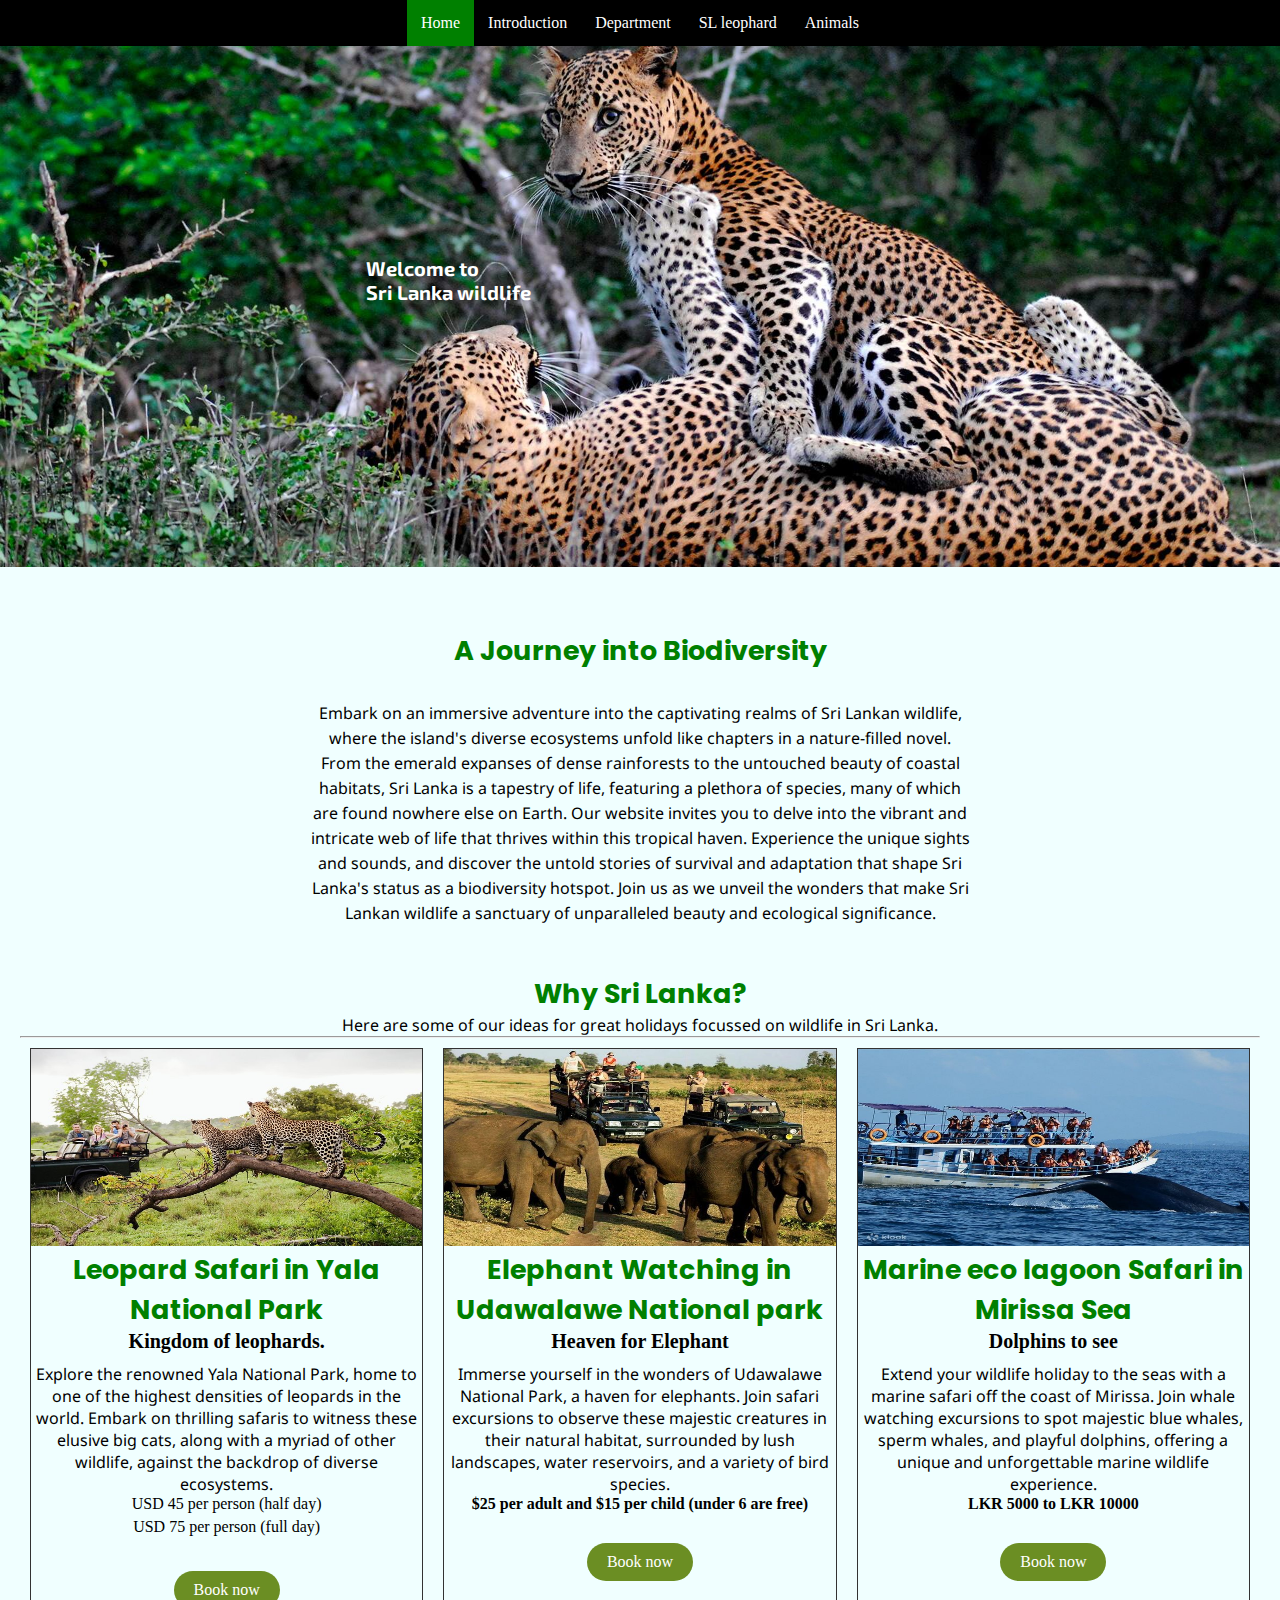
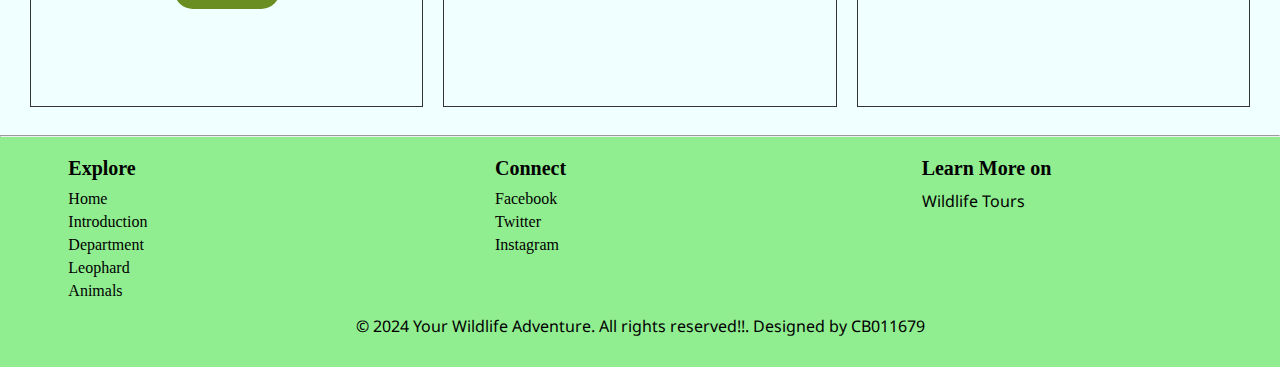
<file: index.html>
<!DOCTYPE html>
<html lang="en">
<head>
    <link rel="apple-touch-icon" sizes="180x180" href="./apple-touch-icon.png">
    <link rel="icon" type="image/png" sizes="32x32" href="./favicon-32x32.png">
    <link rel="icon" type="image/png" sizes="16x16" href="./favicon-16x16.png">
    <link rel="manifest" href="/site.webmanifest">
    <link rel="mask-icon" href="/safari-pinned-tab.svg" color="#5bbad5">
    <meta name="msapplication-TileColor" content="#da532c">
    <meta name="theme-color" content="#ffffff">
    <meta charset="UTF-8">
    <meta name="viewport" content="width=device-width, initial-scale=1.0">
    <title>Sri lanka wildlife</title>
    <link rel="stylesheet" href="home.css">
</head>
<body>
    <header>
            <nav class="navbar">
                <a href="home.html" class="active">Home</a>
                <a href="introduction.html">Introduction</a>
                <a href="dwc.html">Department</a>
                <a href="leophanrd.html">SL leophard</a>
                <a href="animals.html">Animals </a>
            </nav>
        </header>
    <main>
     <div class="image-container">
        <img src="Wildlife-header.jpg" alt="Main image" id="main_img">
        <div class="text-container">
            <h3>Welcome to <br> Sri Lanka wildlife</h3>
        </div>
    </div>
    </main>
    <div class="intro">
            <h1>A Journey into Biodiversity</h1>
            <p>Embark on an immersive adventure into the captivating realms of Sri Lankan wildlife, 
                where the island's diverse ecosystems unfold like chapters in a nature-filled novel.
                From the emerald expanses of dense rainforests to the untouched beauty of coastal 
                habitats, Sri Lanka is a tapestry of life, featuring a plethora of species, many of which 
                are found nowhere else on Earth. Our website invites you to delve into the vibrant and intricate 
                web of life that thrives within this tropical haven. Experience the unique sights and sounds, 
                and discover the untold stories of survival and adaptation that shape Sri Lanka's status as a 
                biodiversity hotspot. Join us as we unveil the wonders that make Sri Lankan wildlife a 
                sanctuary of unparalleled beauty and ecological significance.
            </p>
    </div>
    <br>
    <div class="home">
    <h1>Why Sri Lanka?</h1>
    <p>Here are some of our ideas for great holidays focussed on wildlife in Sri Lanka.</p>
    <hr>
    <div class="flex-container">
        <div class="flex-item">
            <img src="yala.jpg" width="100%" height="30%">
            <h2>Leopard Safari in Yala National Park</h2>
            <h3>Kingdom of leophards.</h3>
            <p>Explore the renowned Yala National Park, home to one of the highest densities of leopards in 
                the world. Embark on thrilling safaris to witness these elusive big cats, along with a myriad
                 of other wildlife, against the backdrop of diverse ecosystems.</p>
            <ul>
                <li>USD 45 per person (half day)</li>
                <li>USD 75 per person (full day)</li>
            </ul>
            <a href="https://www.yalasrilanka.lk/yala-safari-ride" id="button" target="_blank" class="yala_button">Book now</a>
        </div>
        <div class="flex-item">
            <img src="udawalawa.jpg" alt="udawalawa safari" height="30%" width="100%">
            <h2>Elephant Watching in Udawalawe National park</h2>
            <h3>Heaven for Elephant</h3>
            <p>Immerse yourself in the wonders of Udawalawe National Park, a haven for elephants. 
                Join safari excursions to observe these majestic creatures in their natural habitat, 
                surrounded by lush landscapes, water reservoirs, and a variety of bird species.</p>
            <h4>$25 per adult and $15 per child (under 6 are free)</h4>
            <a href="https://flashpackingfamily.com/udawalawe-national-park-safari-with-kids/" id="button" target="_blank" class="udawalawa_button">Book now</a>
        </div>
        <div class="flex-item">
            <img src="mirissa.jpg" alt="mirissa safari" height="30%" width="100%">
            <h2>Marine eco lagoon Safari in Mirissa Sea </h2>
            <h3>Dolphins to see</h3>
            <p>Extend your wildlife holiday to the seas with a marine safari off the coast of Mirissa. 
                Join whale watching excursions to spot majestic blue whales, sperm whales, and playful
                 dolphins, offering a unique and unforgettable marine wildlife experience.</p>
            <h4>LKR 5000 to LKR 10000</h4>
            <a href="https://www.whale-watching-mirissa.com/" id="button" target="_blank" class="mirissa_button">Book now</a>
            
        </div>
    </div>
</div>
<br>
<hr>
<footer>
<div class="footer-container">
    <div class="footer-section">
        <h3>Explore</h3>
        <ul>
            <li><a href="index.html">Home</a></li>
            <li><a href="introduction.html">Introduction</a></li>
            <li><a href="dwc.html">Department </a></li>
            <li><a href="leophanrd,html">Leophard</a></li>
            <li><a href="animals.html">Animals</a></li>
        </ul>
    </div>
          
    <div class="footer-section">
        <h3>Connect</h3>
        <ul>
            <li><a href="https://www.instagram.com/dinid_u_?igsh=MXAyZTRmcWp3emFibA%3D%3D&utm_source=qr ">Facebook</a></li>
            <li><a href="https://www.instagram.com/dinid_u_?igsh=MXAyZTRmcWp3emFibA%3D%3D&utm_source=qr ">Twitter</a></li>
            <li><a href="https://www.instagram.com/dinid_u_?igsh=MXAyZTRmcWp3emFibA%3D%3D&utm_source=qr ">Instagram</a></li>
        </ul>
        </div>
          
    <div class="footer-section">
        <h3>Learn More on</h3>
        <p><a href="https://www.wildlifetourssrilanka.com/wildlife/wildlife-in-sri-lanka.html">Wildlife Tours</a></p>
    </div>
        
    <div class="footer-bottom">
        <p>&copy; 2024 Your Wildlife Adventure. All rights reserved!!.  Designed by CB011679</p>
    </div>
</div>
</footer>
</body>
</html>
</file>
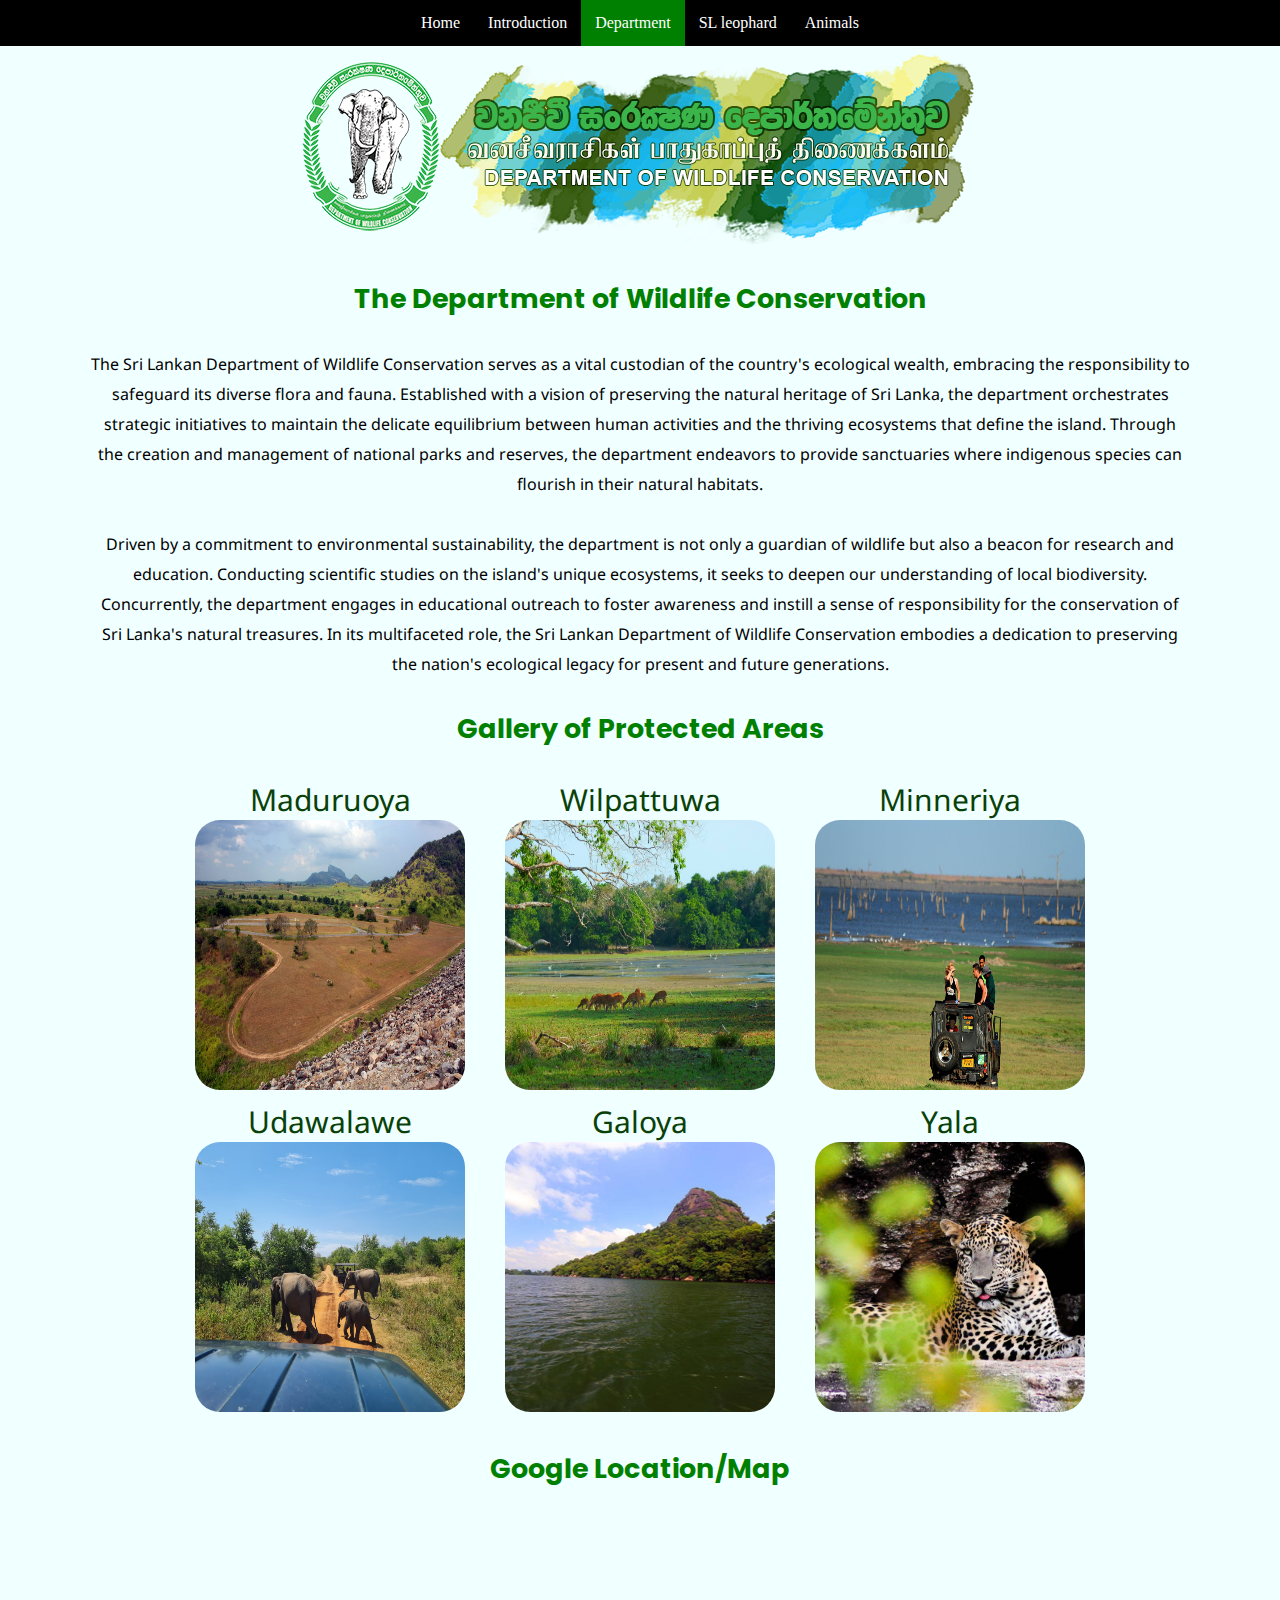
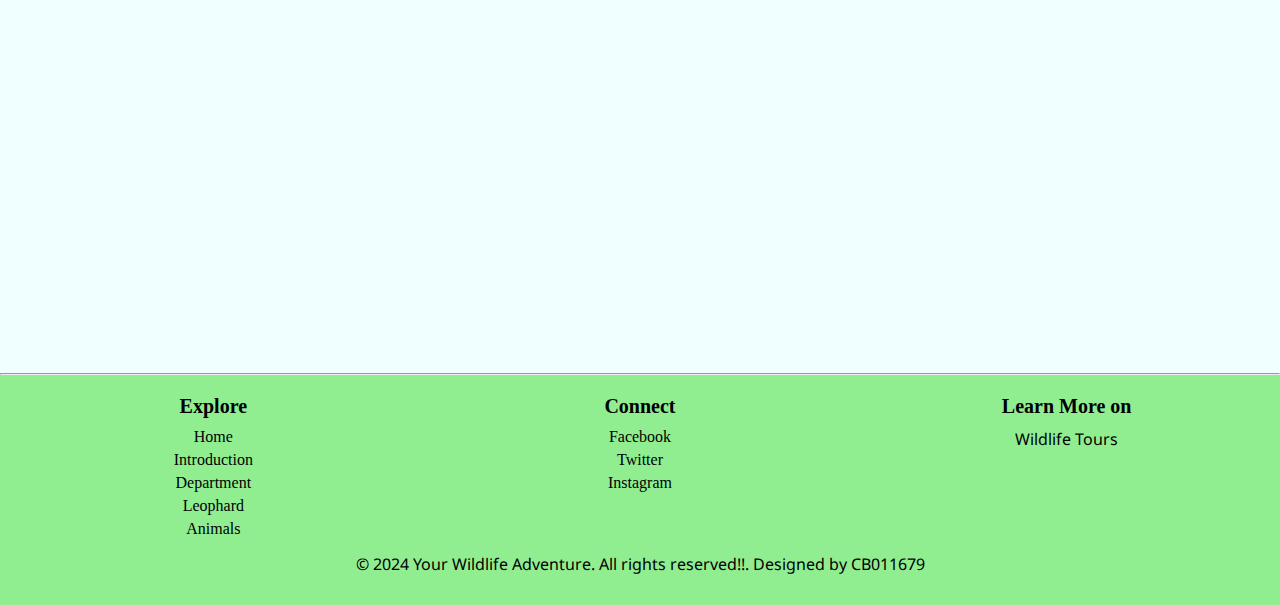
<file: dwc.html>
<!DOCTYPE html>
<html lang="en">
<head>
    <meta charset="UTF-8">
    <meta name="viewport" content="width=device-width, initial-scale=1.0">
    <title>Sri lanka wildlife</title>
    <link rel="stylesheet" href="home.css">
    <meta name="viewport" content="width=device-width, initial-scale=1.0">
    <link rel="icon" href="logo-fotor-bg-remover-20231222113543.png">
</head>
<body class="dwc_body">
    <header>
        <nav class="navbar">
            <a href="index.html">Home</a>
            <a href="introduction.html">Introduction</a>
            <a href="dwc.html" class="active">Department</a>
            <a href="leophanrd.html">SL leophard</a>
            <a href="animals.html">Animals </a>
        </nav>
    </header>
    <div class="beyond">
        <img src="cropped-Web-Banner-Quarter-Size.png" alt="Dwc image">
    </div>    
        <section class="introduction">
            <h2>The Department of Wildlife Conservation </h2>
            <p>
            The Sri Lankan Department of Wildlife Conservation serves as a vital custodian of the country's 
            ecological wealth, embracing the responsibility to safeguard its diverse flora and fauna. 
            Established with a vision of preserving the natural heritage of Sri Lanka, the department 
            orchestrates strategic initiatives to maintain the delicate equilibrium between human activities 
            and the thriving ecosystems that define the island. Through the creation and management of 
            national parks and reserves, the department endeavors to provide sanctuaries where indigenous 
            species can flourish in their natural habitats.<br>
            <br>
            Driven by a commitment to environmental sustainability, the department is not only a guardian of 
            wildlife but also a beacon for research and education. Conducting scientific studies on the 
            island's unique ecosystems, it seeks to deepen our understanding of local biodiversity. 
            Concurrently, the department engages in educational outreach to foster awareness and instill a 
            sense of responsibility for the conservation of Sri Lanka's natural treasures. In its multifaceted 
            role, the Sri Lankan Department of Wildlife Conservation embodies a dedication to preserving the 
            nation's ecological legacy for present and future generations.
            </p>
        </section>
    </div>
        <div class="gallery">
            <h2>Gallery of Protected Areas</h2>
            <div class="depcontainer">
                <div class="devbox" id="box">Maduruoya <img src="Maduru_Oya_a_view_near_dam.jpg" alt="Maduruoya image"></div>
                 <div class="devbox" id="box" >Wilpattuwa<img src="wilpattu.jpg" alt="wilpaththuwa image"> </div> 
                <div class="devbox" id="box">Minneriya<img src="minneriya_2.jpg" alt="Minneriya image"> </div>
                <div class="devbox" id="box">Udawalawe<img src="udawalawa_2.jpg" alt="Udawalawe image"></div>
                <div class="devbox" id="box">Galoya <img src="galoya.jpg" alt="Galoya image"></div>
                <div class="devbox" id="box">Yala<img src="Yala_2.jpg" alt="Yala image"></div>
            </div>
        </section>
        <br>
        <section>
            <h2>Google Location/Map</h2>
            <iframe src="https://www.google.com/maps/embed?pb=!1m18!1m12!1m3!1d63374.316886928624!2d79.85312295285311!3d6.903181882520776!2m3!1f0!2f0!3f0!3m2!1i1024!2i768!4f13.1!3m3!1m2!1s0x3ae250aa85489b1f%3A0xd8773339b6b43dbb!2sDepartment%20of%20Wildlife%20Conservation!5e0!3m2!1sen!2slk!4v1704870041028!5m2!1sen!2slk" width="100%" height="450" style="border:0;" allowfullscreen="" loading="lazy" referrerpolicy="no-referrer-when-downgrade"></iframe>
        </section>
        <hr>
        <footer>
            <div class="footer-container">
                  
                <div class="footer-section">
                <h3>Explore</h3>
                <ul>
                    <li><a href="index.html">Home</a></li>
                    <li><a href="introduction.html">Introduction</a></li>
                    <li><a href="dwc.html">Department </a></li>
                    <li><a href="leophanrd,html">Leophard</a></li>
                    <li><a href="animals.html">Animals</a></li>
                </ul>
                </div>
                  
                <div class="footer-section">
                <h3>Connect</h3>
                <ul>
                    <li><a href="https://www.instagram.com/dinid_u_?igsh=MXAyZTRmcWp3emFibA%3D%3D&utm_source=qr ">Facebook</a></li>
                    <li><a href="https://www.instagram.com/dinid_u_?igsh=MXAyZTRmcWp3emFibA%3D%3D&utm_source=qr ">Twitter</a></li>
                    <li><a href="https://www.instagram.com/dinid_u_?igsh=MXAyZTRmcWp3emFibA%3D%3D&utm_source=qr ">Instagram</a></li>
                </ul>
                </div>
                  
             <div class="footer-section">
                <h3>Learn More on</h3>
                <p><a href="https://www.wildlifetourssrilanka.com/wildlife/wildlife-in-sri-lanka.html">Wildlife Tours</a></p>
                </div>
                
                <div class="footer-bottom">
                  <p>&copy; 2024 Your Wildlife Adventure. All rights reserved!!.  Designed by CB011679</p>
                </div>
            </div>
        </footer>
</body>
</html>
</file>
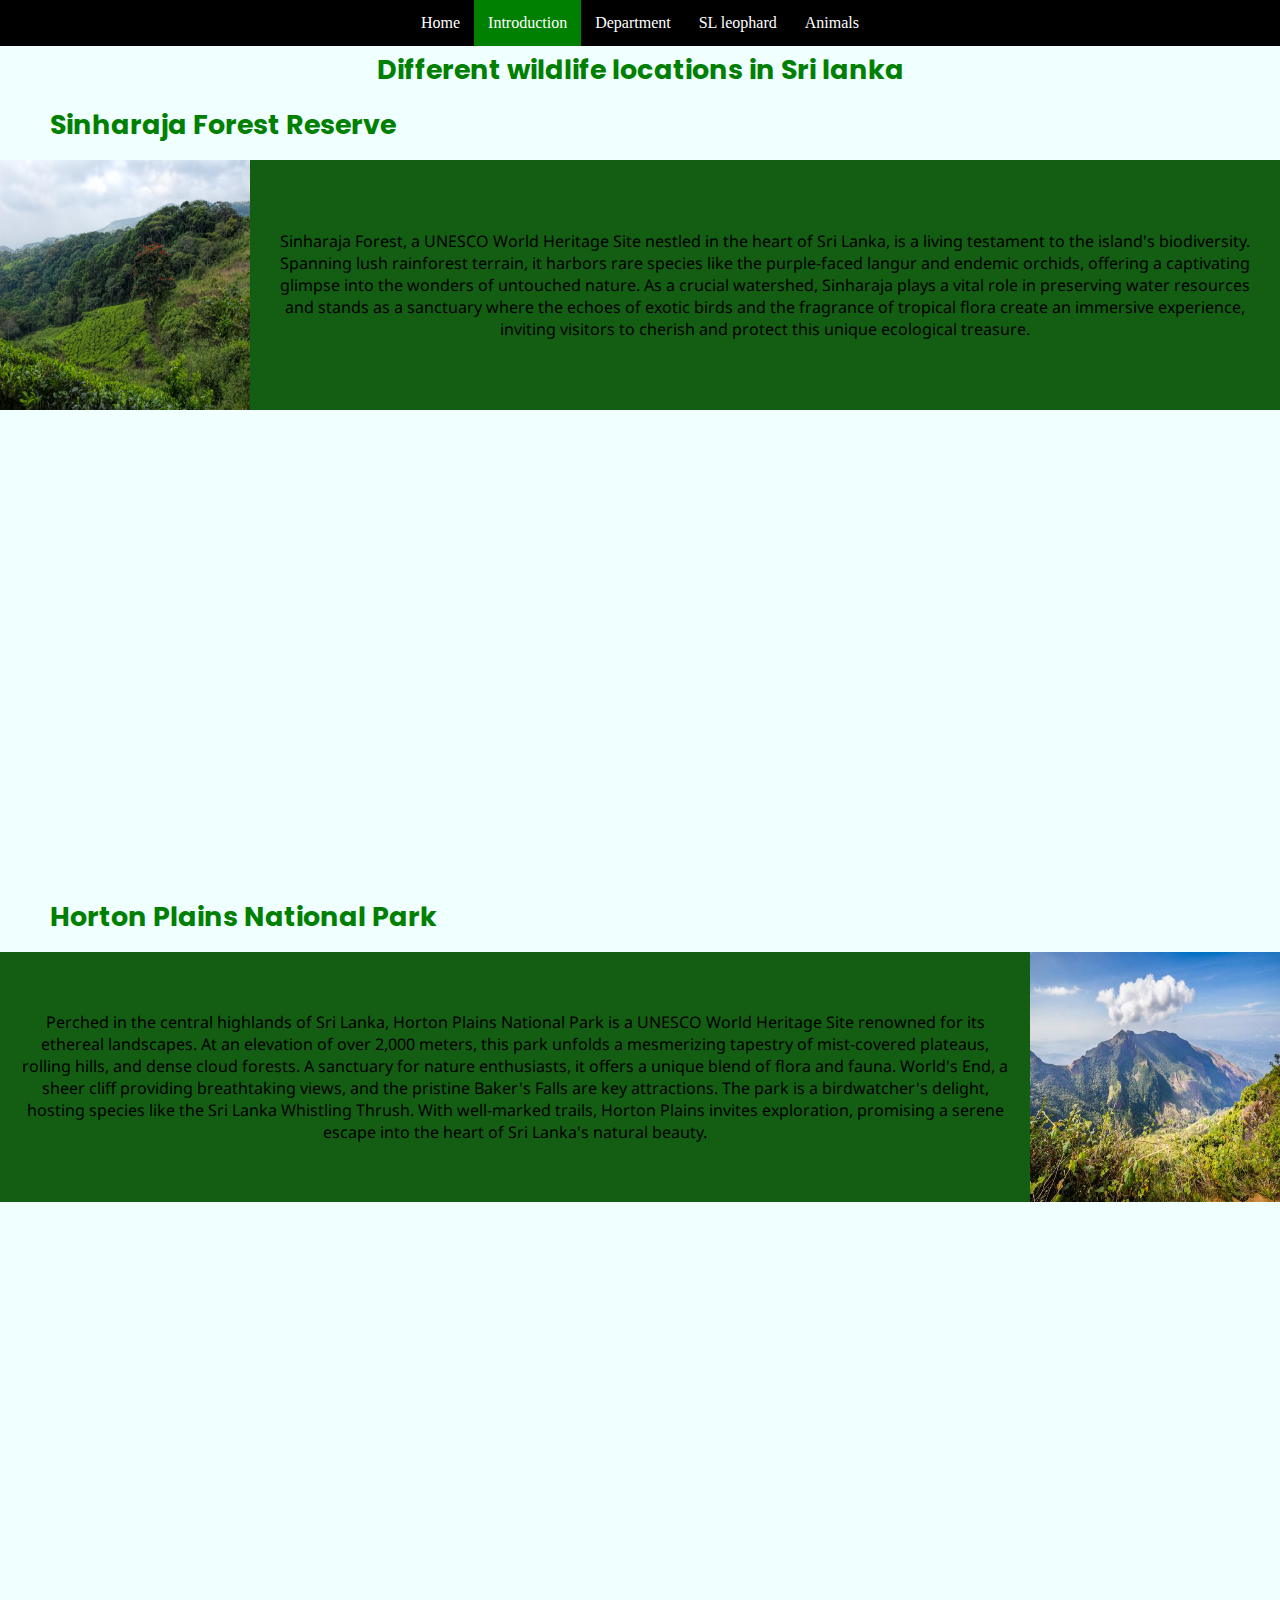
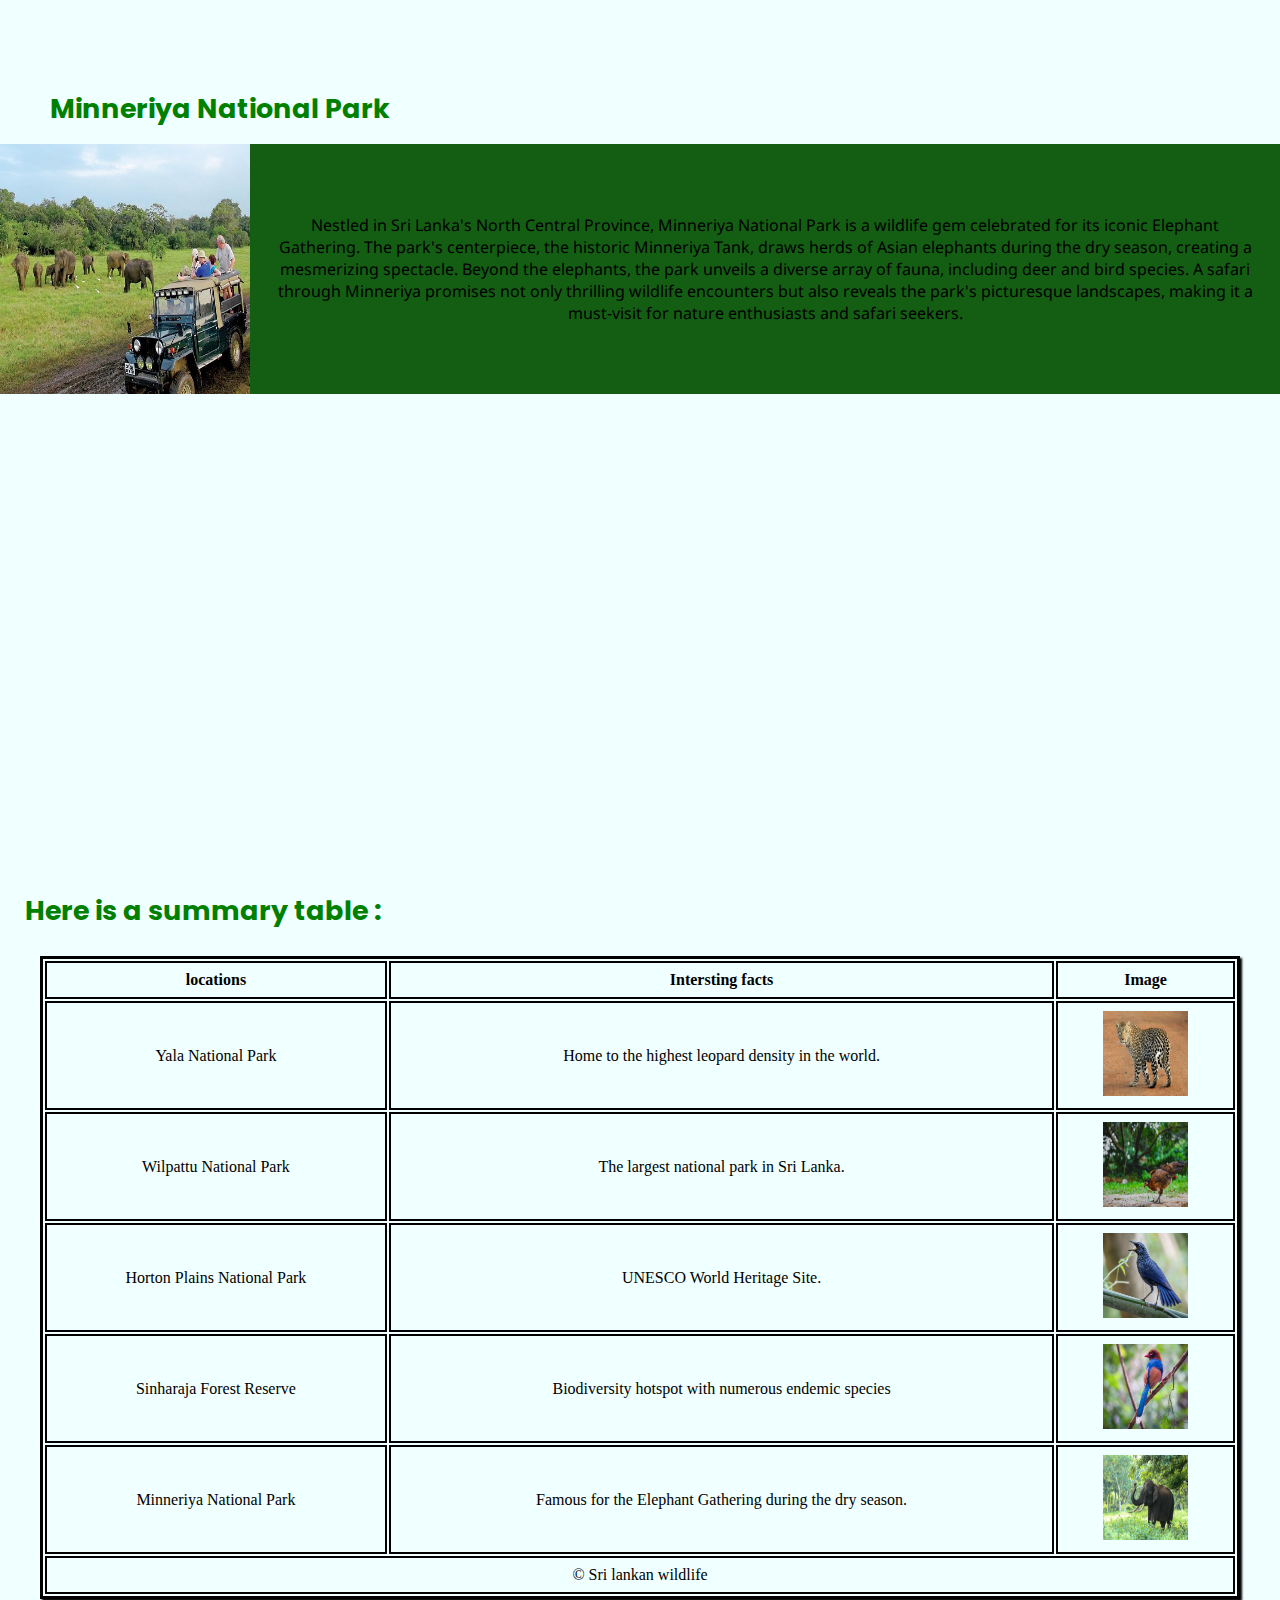
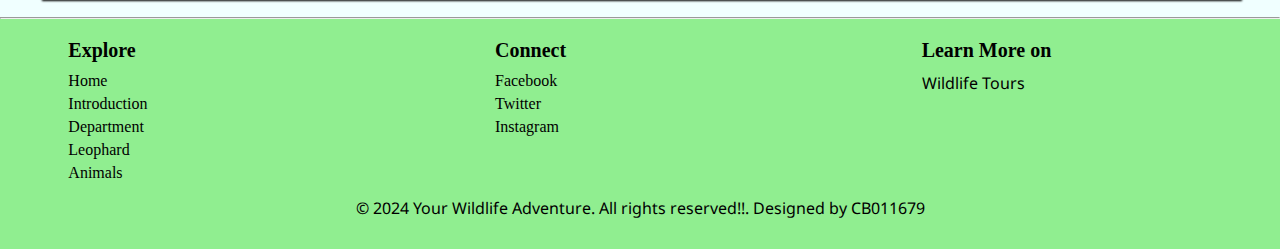
<file: introduction.html>
<!DOCTYPE html>
<html lang="en">
<head>
    <meta charset="UTF-8">
    <meta name="viewport" content="width=device-width, initial-scale=1.0">
    <title>Sri lanka wildlife</title>
    <link rel="stylesheet" href="home.css">
    <link rel="icon" href="logo-fotor-bg-remover-20231222113543.png">
</head>
<body>
        <header>
            <nav class="navbar">
                <a href="index.html">Home</a>
                <a href="introduction.html" class="active">Introduction</a>
                <a href="dwc.html">Department</a>
                <a href="leophanrd.html">SL leophard</a>
                <a href="animals.html">Animals </a>
            </nav>
        </header>
        <h1 id="MainHead">Different wildlife locations in Sri lanka</h1>
    <div class="sinharaja">
        <h2>Sinharaja Forest Reserve</h2>
        <div class="sinharaja_flex">
            <img src="sinharaja.jpg" alt="sinharaja forest image">
            <p>Sinharaja Forest, a UNESCO World Heritage Site nestled in the heart of Sri Lanka, is a 
                living testament to the island's biodiversity. Spanning lush rainforest terrain, it harbors 
                rare species like the purple-faced langur and endemic orchids, offering a captivating glimpse 
                into the wonders of untouched nature. As a crucial watershed, Sinharaja plays a vital role in 
                preserving water resources and stands as a sanctuary where the echoes of exotic birds and the 
                fragrance of tropical flora create an immersive experience, inviting visitors to cherish and 
                protect this unique ecological treasure.
            </p>
            <br>
        </div>
        <br>
    </div>
    <iframe src="https://www.google.com/maps/embed?pb=!1m18!1m12!1m3!1d15859.596626391387!2d80.44200215541993!3d6.406990799999997!2m3!1f0!2f0!3f0!3m2!1i1024!2i768!4f13.1!3m3!1m2!1s0x3ae3e76bd109d45f%3A0x8c0ef1010649701b!2sSinharaja%20Forest%20Reserve!5e0!3m2!1sen!2slk!4v1703312551131!5m2!1sen!2slk" width="100%" height="450" style="border:3px;" allowfullscreen="" loading="lazy" referrerpolicy="no-referrer-when-downgrade"></iframe>
    
    <div class="horton">
        <h2>Horton Plains National Park</h2>
        <div class="horton_flex">
            <p>Perched in the central highlands of Sri Lanka, Horton Plains National Park is a UNESCO World 
                Heritage Site renowned for its ethereal landscapes. At an elevation of over 2,000 meters, 
                this park unfolds a mesmerizing tapestry of mist-covered plateaus, rolling hills, and dense
                cloud forests. A sanctuary for nature enthusiasts, it offers a unique blend of flora and
                fauna. World's End, a sheer cliff providing breathtaking views, and the pristine Baker's
                Falls are key attractions. The park is a birdwatcher's delight, hosting species like 
                the Sri Lanka Whistling Thrush. With well-marked trails, Horton Plains invites exploration,
                promising a serene escape into the heart of Sri Lanka's natural beauty.
            </p>
            <img src="horton.jpg" alt="horton plains image" >
        </div>
        <br>
    </div>
    <iframe src="https://www.google.com/maps/embed?pb=!1m18!1m12!1m3!1d3961.6739945880995!2d80.7997583741509!3d6.809451319776058!2m3!1f0!2f0!3f0!3m2!1i1024!2i768!4f13.1!3m3!1m2!1s0x3ae3882edb4b78ef%3A0xcebca89153777249!2sHorton%20Plains%20National%20Park!5e0!3m2!1sen!2slk!4v1703312622293!5m2!1sen!2slk" width="100%" height="450" style="border:0;" allowfullscreen="" loading="lazy" referrerpolicy="no-referrer-when-downgrade"></iframe>
    
     <div class="minneriya">
        <h2>Minneriya National Park</h2>
        <div class="minneriya_flex">
            <img src="minneriya.jpg" alt="minneriya national park image">
            <p>Nestled in Sri Lanka's North Central Province, Minneriya National Park is a wildlife gem 
                celebrated for its iconic Elephant Gathering. The park's centerpiece, the historic Minneriya 
                Tank, draws herds of Asian elephants during the dry season, creating a mesmerizing spectacle. 
                Beyond the elephants, the park unveils a diverse array of fauna, including deer and bird
                 species. A safari through Minneriya promises not only thrilling wildlife encounters but also 
                 reveals the park's picturesque landscapes, making it a must-visit for nature enthusiasts and 
                 safari seekers.
            </p>
        </div>
        <br>
    </div>
        <iframe src="https://www.google.com/maps/embed?pb=!1m18!1m12!1m3!1d3950.8378690196814!2d80.84209537416002!3d8.015649604029132!2m3!1f0!2f0!3f0!3m2!1i1024!2i768!4f13.1!3m3!1m2!1s0x3afb6009a20be05d%3A0xa4d046f2f06b05f5!2sMinneriya%20National%20Park!5e0!3m2!1sen!2slk!4v1703312672290!5m2!1sen!2slk" width="100%" height="450" style="border:0;" allowfullscreen="" loading="lazy" referrerpolicy="no-referrer-when-downgrade"></iframe>
     
     <h2 class="tableheader">Here is a summary table :</h2>
     <div class="table">
        <table border="2px">
            <tr>
                <th>locations</th>
                <th>Intersting facts</th>
                <th>Image</th>
            </tr>
            <tr>
                <td>Yala National Park</td>
                <td>Home to the highest leopard density in the world.</td>
                <td><img src="leophard.jpg" id="image_n"></td>
            </tr>
            <tr>
                <td>Wilpattu National Park</td>
                <td>The largest national park in Sri Lanka.</td>
                <td><img src="jungke fowl.jpg" id="image_n"></td>
            </tr>
            <tr>
                <td>Horton Plains National Park</td>
                <td>UNESCO World Heritage Site.</td>
                <td><img src="koha.jpeg" id="image_n"></td>
            </tr>
            <tr>
                <td>Sinharaja Forest Reserve</td>
                <td>Biodiversity hotspot with numerous endemic species</td>
                <td><img src="blue.jpeg" id="image_n"></td>
            </tr>
            <tr>
                <td>Minneriya National Park</td>
                <td>Famous for the Elephant Gathering during the dry season.</td>
                <td><img src="elephant.jpg" id="image_n"></td>
            </tr>
            <tfoot>
                <tr ><td colspan="3">&#169; Sri lankan wildlife</td></tr>
            </tfoot>
        </table>
    </div>
    <br>
    <hr>
    <footer>
        <div class="footer-container">
            <div class="footer-section">
                <h3>Explore</h3>
                <ul>
                    <li><a href="index.html">Home</a></li>
                    <li><a href="introduction.html">Introduction</a></li>
                    <li><a href="dwc.html">Department </a></li>
                    <li><a href="leophanrd,html">Leophard</a></li>
                    <li><a href="animals.html">Animals</a></li>
                </ul>
            </div>
              
            <div class="footer-section">
                <h3>Connect</h3>
                <ul>
                    <li><a href="https://www.instagram.com/dinid_u_?igsh=MXAyZTRmcWp3emFibA%3D%3D&utm_source=qr ">Facebook</a></li>
                    <li><a href="https://www.instagram.com/dinid_u_?igsh=MXAyZTRmcWp3emFibA%3D%3D&utm_source=qr ">Twitter</a></li>
                    <li><a href="https://www.instagram.com/dinid_u_?igsh=MXAyZTRmcWp3emFibA%3D%3D&utm_source=qr ">Instagram</a></li>
                </ul>
            </div>
              
            <div class="footer-section">
                <h3>Learn More on</h3>
                <p><a href="https://www.wildlifetourssrilanka.com/wildlife/wildlife-in-sri-lanka.html">Wildlife Tours</a></p>
            </div>
            
            <div class="footer-bottom">
              <p>&copy; 2024 Your Wildlife Adventure. All rights reserved!!.  Designed by CB011679</p>
            </div>
        </div>
    </footer>
</body>
</html>
</file>
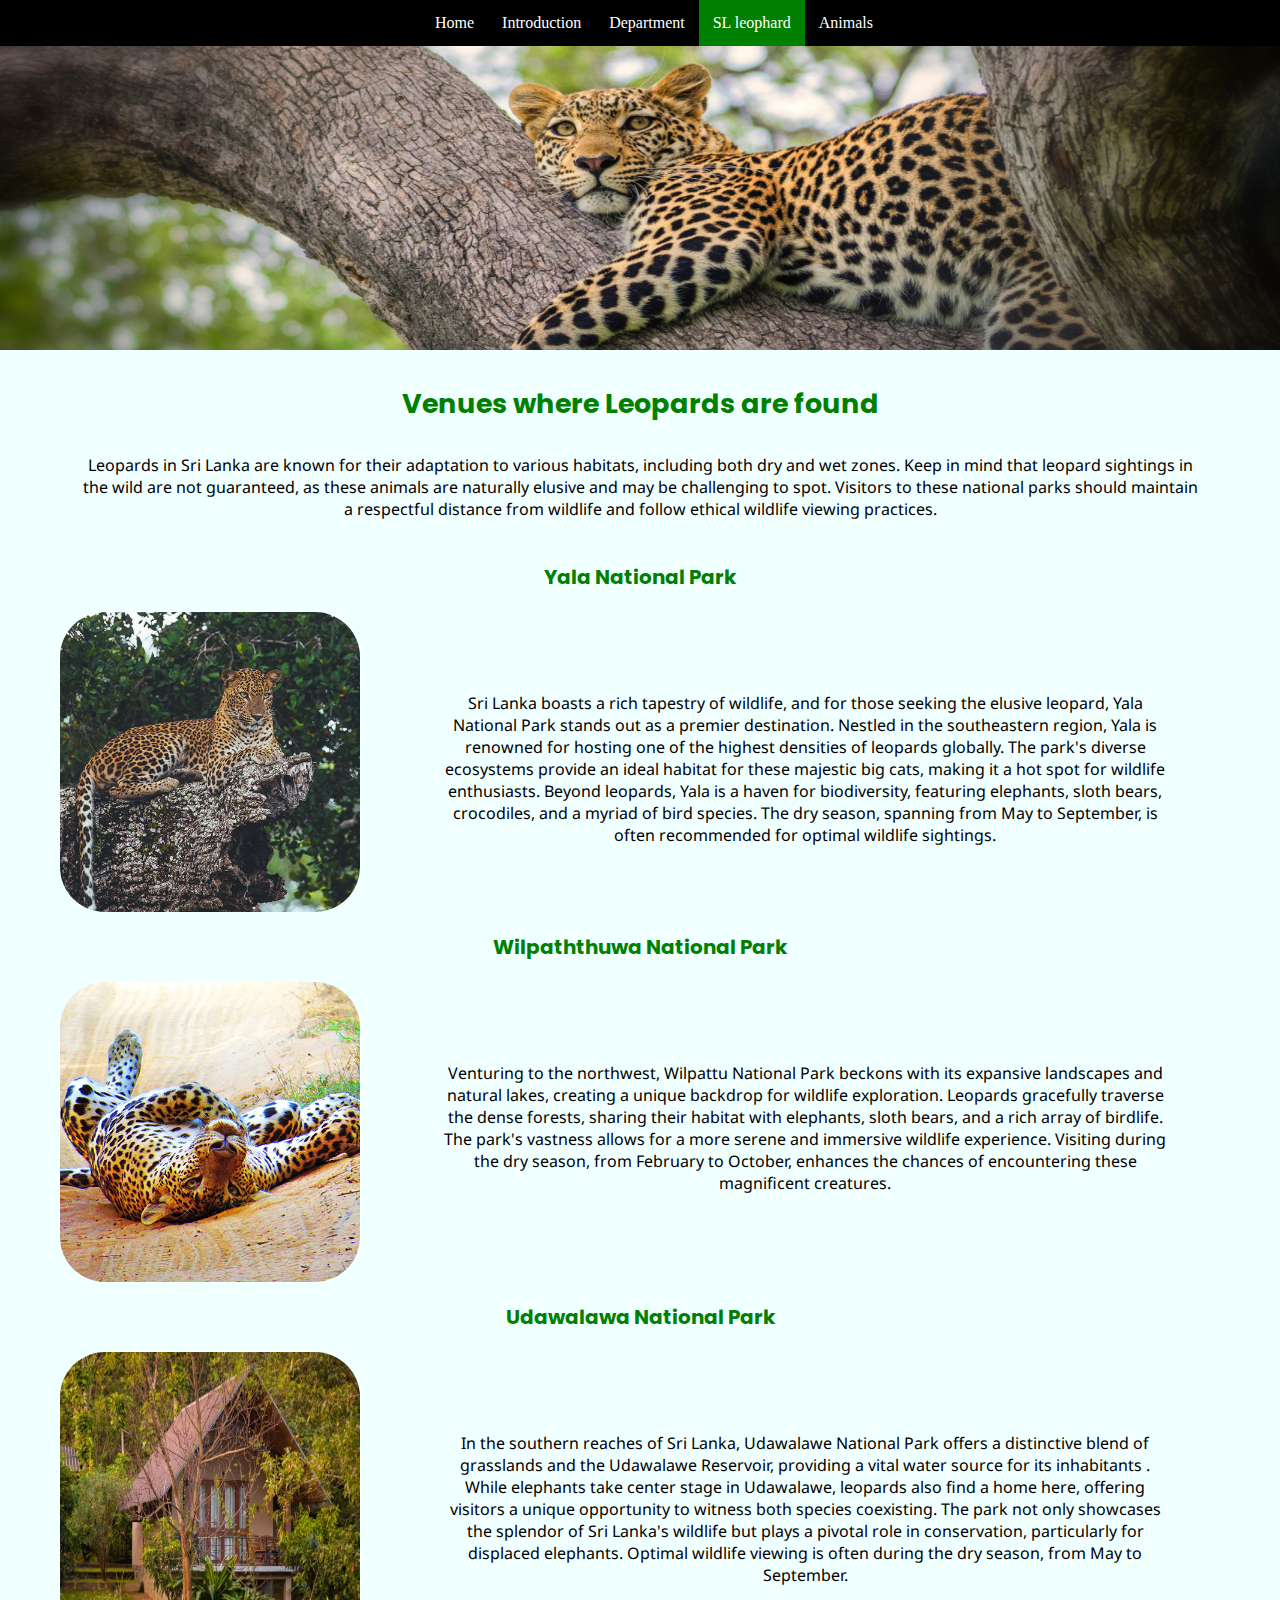
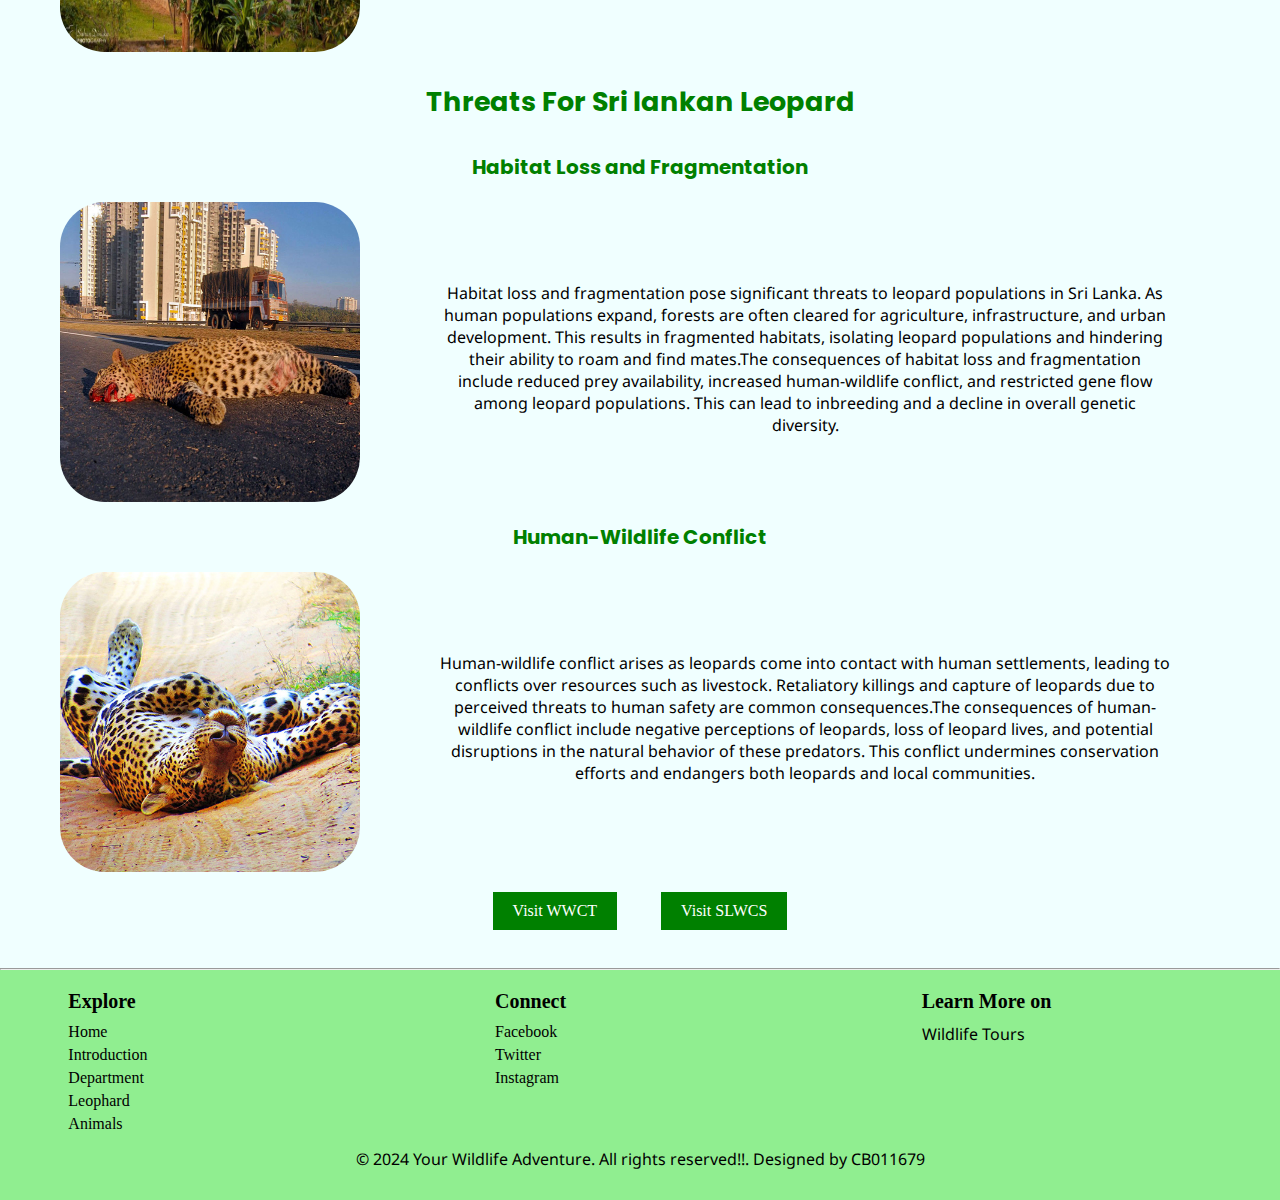
<file: leophanrd.html>
<!DOCTYPE html>
<html lang="en">
<head>
    <meta charset="UTF-8">
    <meta name="viewport" content="width=device-width, initial-scale=1.0">
    <title>Sri lanka wildlife</title>
    <link rel="stylesheet" href="home.css">
    <link rel="icon" href="logo-fotor-bg-remover-20231222113543.png">
</head>
<body>
    <header>
        <nav class="navbar">
            <a img src="wildlife-tours-sri-lanka-logo.png"></a>
            <a href="home.html">Home</a>
            <a href="introduction.html">Introduction</a>
            <a href="dwc.html">Department</a>
            <a href="leophanrd.html" class="active">SL leophard</a>
            <a href="animals.html">Animals </a>
        </nav>
    </header>
    <div class="LeopardDiv">
            <img src="leophard cover.jpeg" alt="Sri lankan leopard" class="LeophardCover">
        <div class="LeophardFound">
            <h2>Venues where Leopards are found </h2>
            <p>Leopards in Sri Lanka are known for their adaptation to various habitats, including both dry 
                and wet zones. Keep in mind that leopard sightings in the wild are not guaranteed, as these 
                animals are naturally elusive and may be challenging to spot. Visitors to these national 
                parks should maintain a respectful distance from wildlife and follow ethical wildlife viewing 
                practices.
                <br>
                <br>
            </p>
            <h3>Yala National Park</h3>
            <div class="LeophardFlex">
                <img src="Yala leophard.jpg" alt="Leophard in Yala" class="FoundImg">
                <p>Sri Lanka boasts a rich tapestry of wildlife, and for those seeking the elusive leopard, Yala National Park stands out as a premier destination. Nestled in the southeastern region, Yala is renowned for hosting one of the highest densities of leopards globally. The park's diverse ecosystems provide an ideal habitat for these majestic big cats, making it a hot spot for wildlife enthusiasts. Beyond leopards, Yala is a haven for biodiversity, featuring elephants, sloth bears, crocodiles, and a myriad of bird species. The dry season, spanning from May to September, is often recommended for optimal wildlife sightings.</p>
            </div>
            <h3>Wilpaththuwa National Park</h3>
            <div class="LeophardFlex">
                <img src="wilpattuwa leophard.jpg" alt="Leophard in Wilpaththuwa" class="FoundImg">
                <p>Venturing to the northwest, Wilpattu National Park beckons with its expansive landscapes
                     and natural lakes, creating a unique backdrop for wildlife exploration. Leopards 
                     gracefully traverse the dense forests, sharing their habitat with elephants, sloth bears, 
                     and a rich array of birdlife. The park's vastness allows for a more serene and immersive 
                     wildlife experience. Visiting during the dry season, from February to October, enhances 
                     the chances of encountering these magnificent creatures.

                </p>
            </div>
            <h3>Udawalawa National Park</h3>
            <div class="LeophardFlex">
                <img src="udawalawa leophard.jpg" alt="Leophard in Udawalawe" class="FoundImg">
                <p>In the southern reaches of Sri Lanka, Udawalawe National Park offers a distinctive blend of
                     grasslands and the Udawalawe Reservoir, providing a vital water source for its inhabitants
                     . While elephants take center stage in Udawalawe, leopards also find a home here, offering
                      visitors a unique opportunity to witness both species coexisting. The park not only showcases the splendor of Sri Lanka's wildlife but plays a pivotal role in conservation, particularly for displaced elephants. Optimal wildlife viewing is often during the dry season, from May to September.</p>
            </div>
        </div>
     </div>
    <div class="LeophardFound">
        <h2>Threats For Sri lankan Leopard </h2>
        <h3>Habitat Loss and Fragmentation</h3>
        <div class="LeophardFlex">
            <img src="threats 1.jpg" alt="Threat img" class="ThreatsImg">
            <p>Habitat loss and fragmentation pose significant threats to leopard populations in Sri Lanka. 
            As human populations expand, forests are often cleared for agriculture, infrastructure, and 
            urban development. This results in fragmented habitats, isolating leopard populations and 
            hindering their ability to roam and find mates.The consequences of habitat loss and 
            fragmentation include reduced prey availability, increased human-wildlife conflict, and 
            restricted gene flow among leopard populations. This can lead to inbreeding and a decline in 
            overall genetic diversity.<br>
            </p>
        </div>
        <h3>Human-Wildlife Conflict</h3>
        <div class="LeophardFlex">
            <img src="wilpattuwa leophard.jpg" alt="Threats image" class="ThreatsImg">
            <p>Human-wildlife conflict arises as leopards come into contact with human settlements, leading to 
                conflicts over resources such as livestock. Retaliatory killings and capture of leopards due to 
                perceived threats to human safety are common consequences.The consequences of human-wildlife 
                conflict include negative perceptions of leopards, loss of leopard lives, and potential 
                disruptions in the natural behavior of these predators. This conflict undermines conservation 
                efforts and endangers both leopards and local communities.</p>
            
        </div>
        <div class="buttons">
            <a href="https://www.wwct.org/" target="_blank" id="conservation_button">Visit WWCT </button></a>
            <a href="https://www.slwcs.org/" target="_blank" id="conservation_button">Visit SLWCS</button></a>
        </div>
    </div>
</div>
<br>
<hr>
<footer>
    <div class="footer-container">
        <div class="footer-section">
        <h3>Explore</h3>
        <ul>
            <li><a href="index.html">Home</a></li>
            <li><a href="introduction.html">Introduction</a></li>
            <li><a href="dwc.html">Department </a></li>
            <li><a href="leophanrd,html">Leophard</a></li>
            <li><a href="animals.html">Animals</a></li>
        </ul>
        </div>
          
        <div class="footer-section">
        <h3>Connect</h3>
        <ul>
            <li><a href="https://www.instagram.com/dinid_u_?igsh=MXAyZTRmcWp3emFibA%3D%3D&utm_source=qr ">Facebook</a></li>
            <li><a href="https://www.instagram.com/dinid_u_?igsh=MXAyZTRmcWp3emFibA%3D%3D&utm_source=qr ">Twitter</a></li>
            <li><a href="https://www.instagram.com/dinid_u_?igsh=MXAyZTRmcWp3emFibA%3D%3D&utm_source=qr ">Instagram</a></li>
        </ul>
        </div>
          
     <div class="footer-section">
        <h3>Learn More on</h3>
        <p><a href="https://www.wildlifetourssrilanka.com/wildlife/wildlife-in-sri-lanka.html">Wildlife Tours</a></p>
        </div>
        
        <div class="footer-bottom">
          <p>&copy; 2024 Your Wildlife Adventure. All rights reserved!!.  Designed by CB011679</p>
        </div>
    </div>
</footer>
</body>
</html>
</file>
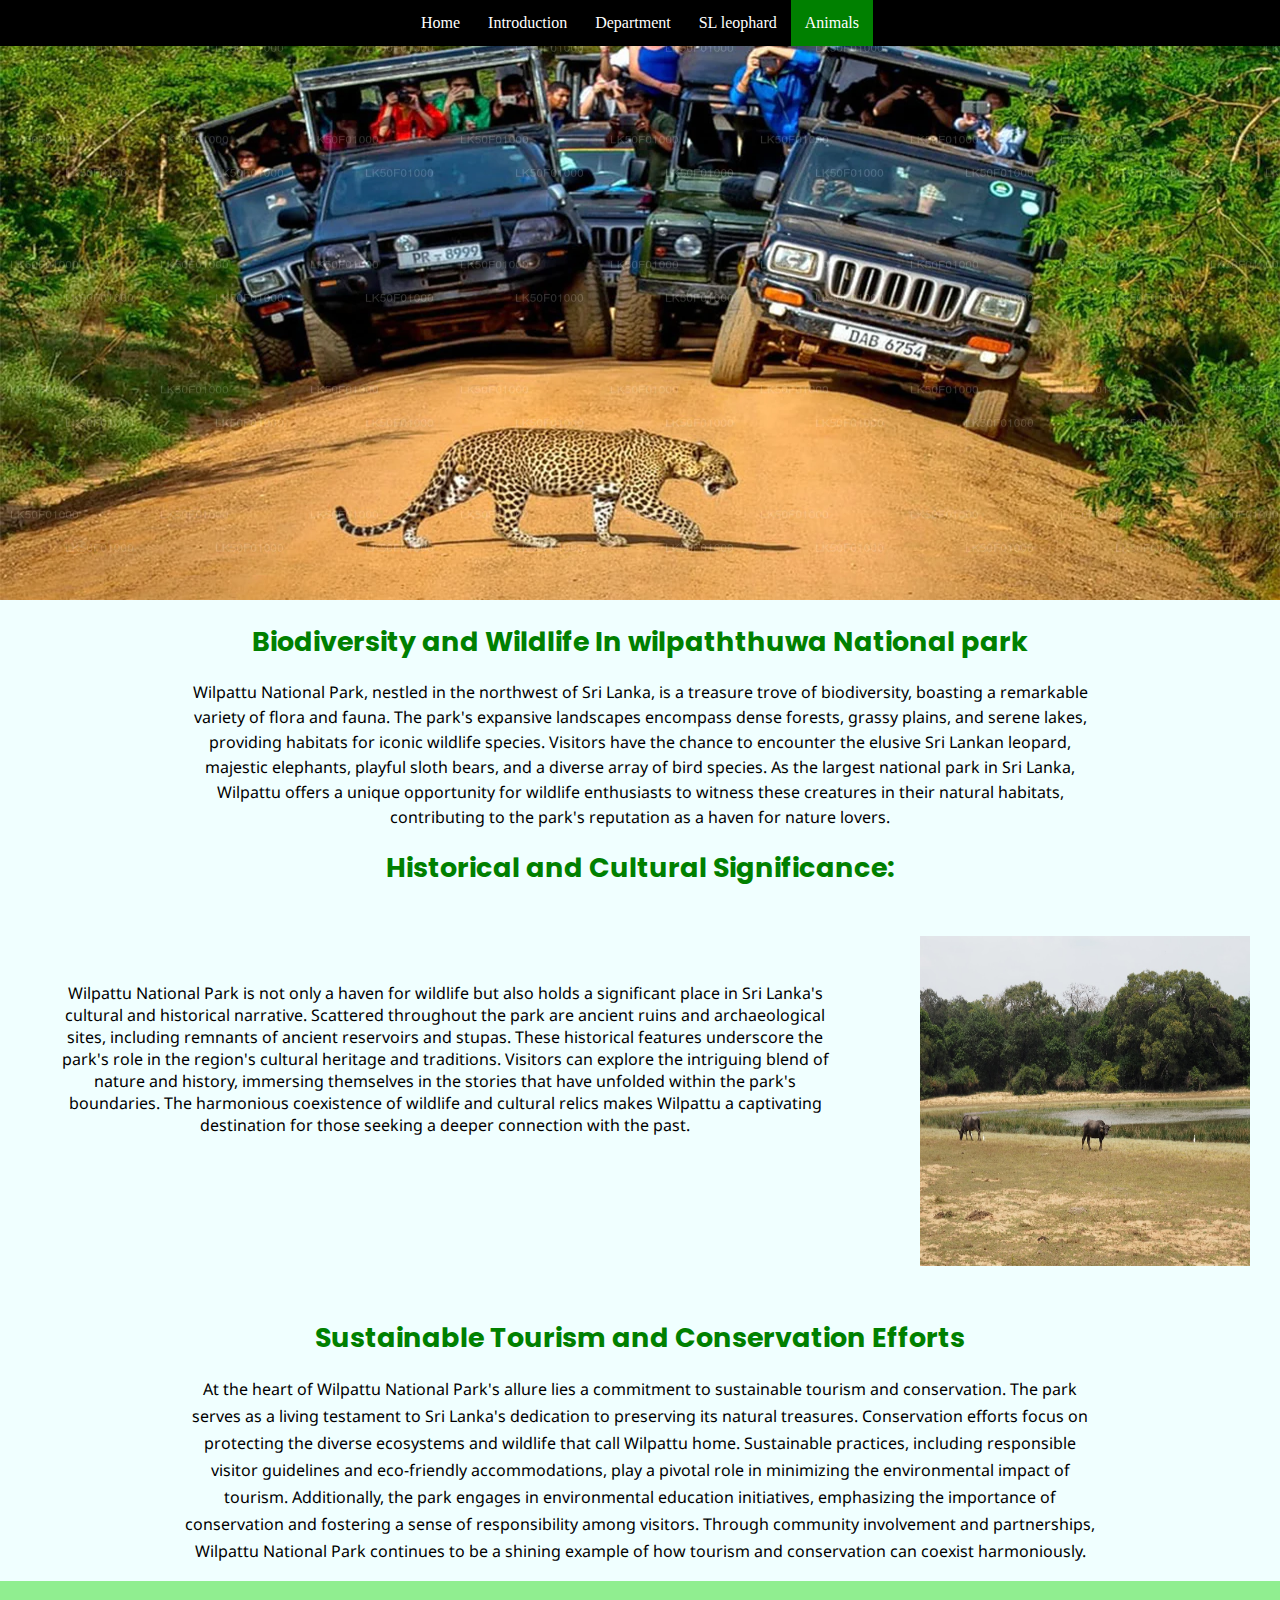
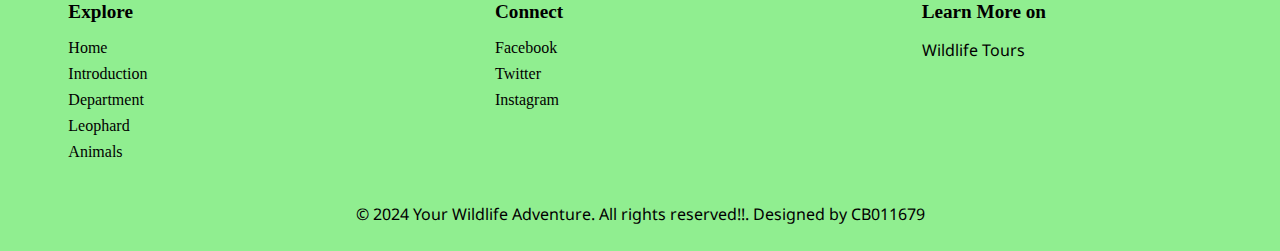
<file: Wilpaththuwa.html>
<!DOCTYPE html>
<html lang="en">
<head>
    <link rel="apple-touch-icon" sizes="180x180" href="./apple-touch-icon.png">
    <link rel="icon" type="image/png" sizes="32x32" href="./favicon-32x32.png">
    <link rel="icon" type="image/png" sizes="16x16" href="./favicon-16x16.png">
    <link rel="manifest" href="/site.webmanifest">
    <link rel="mask-icon" href="/safari-pinned-tab.svg" color="#5bbad5">
    <meta name="msapplication-TileColor" content="#da532c">
    <meta name="theme-color" content="#ffffff">
    <meta charset="UTF-8">
    <meta name="viewport" content="width=device-width, initial-scale=1.0">
    <title>Sri lanka wildlife</title>
    <link rel="stylesheet" href="Wilpaththuwa.css">
</head>
<body>
    <header>
            <nav class="navbar">
                <a href="index.html" >Home</a>
                <a href="introduction.html">Introduction</a>
                <a href="dwc.html">Department</a>
                <a href="leophanrd.html">SL leophard</a>
                <a href="animals.html" class="active">Animals </a>
            </nav>
    </header>
    <div class="main_img">
        <img src="LK50F01000-13-E.webp" alt="Image of Wilpaththuwa">
    </div>
    <h1>Biodiversity and Wildlife In wilpaththuwa National park</h1>
        <div class="Section_01">
            <p>Wilpattu National Park, nestled in the northwest of Sri Lanka, is a treasure trove of 
                biodiversity, boasting a remarkable variety of flora and fauna. The park's expansive 
                landscapes encompass dense forests, grassy plains, and serene lakes, providing habitats for 
                iconic wildlife species. Visitors have the chance to encounter the elusive Sri Lankan leopard, 
                majestic elephants, playful sloth bears, and a diverse array of bird species. As the largest 
                national park in Sri Lanka, Wilpattu offers a unique opportunity for wildlife enthusiasts to 
                witness these creatures in their natural habitats, contributing to the park's reputation as a 
                haven for nature lovers.
            </p>
        </div>
    <h1>Historical and Cultural Significance:</h1>
        <div class="flex_container">
            <div class="item1">
                <p>
                    Wilpattu National Park is not only a haven for wildlife but also holds a significant place 
                    in Sri Lanka's cultural and historical narrative. Scattered throughout the park are 
                    ancient ruins and archaeological sites, including remnants of ancient reservoirs and stupas. 
                    These historical features underscore the park's role in the region's cultural heritage and 
                    traditions. Visitors can explore the intriguing blend of nature and history, immersing 
                    themselves in the stories that have unfolded within the park's boundaries. The harmonious 
                    coexistence of wildlife and cultural relics makes Wilpattu a captivating destination for
                    those seeking a deeper connection with the past.
                </p>
            </div>
            <div class="item2">
                <img src="wilpaththuwa old.jpg" alt="Wilpaththuwa old image">
            </div>  
        </div>
    <h1>Sustainable Tourism and Conservation Efforts</h1>
        <div class="Section_03">
            <P>At the heart of Wilpattu National Park's allure lies a commitment to sustainable tourism and 
                conservation. The park serves as a living testament to Sri Lanka's dedication to preserving 
                its natural treasures. Conservation efforts focus on protecting the diverse ecosystems and 
                wildlife that call Wilpattu home. Sustainable practices, including responsible visitor 
                guidelines and eco-friendly accommodations, play a pivotal role in minimizing the 
                environmental impact of tourism. Additionally, the park engages in environmental education 
                initiatives, emphasizing the importance of conservation and fostering a sense of 
                responsibility among visitors. Through community involvement and partnerships, Wilpattu 
                National Park continues to be a shining example of how tourism and conservation can coexist 
                harmoniously.</P>
        </div>
<footer>
<div class="footer-container">
    <div class="footer-section">
        <h3>Explore</h3>
        <ul>
            <li><a href="index.html">Home</a></li>
            <li><a href="introduction.html">Introduction</a></li>
            <li><a href="dwc.html">Department </a></li>
            <li><a href="leophanrd,html">Leophard</a></li>
            <li><a href="animals.html">Animals</a></li>
        </ul>
    </div>
    <div class="footer-section">
        <h3>Connect</h3>
            <ul>
                <li><a href="https://www.instagram.com/dinid_u_?igsh=MXAyZTRmcWp3emFibA%3D%3D&utm_source=qr ">Facebook</a></li>
                <li><a href="https://www.instagram.com/dinid_u_?igsh=MXAyZTRmcWp3emFibA%3D%3D&utm_source=qr ">Twitter</a></li>
                <li><a href="https://www.instagram.com/dinid_u_?igsh=MXAyZTRmcWp3emFibA%3D%3D&utm_source=qr ">Instagram</a></li>
            </ul>
    </div>
    <div class="footer-section">
        <h3>Learn More on</h3>
        <p><a href="https://www.wildlifetourssrilanka.com/wildlife/wildlife-in-sri-lanka.html">Wildlife Tours</a></p>
    </div>
    <div class="footer-bottom">
        <p>&copy; 2024 Your Wildlife Adventure. All rights reserved!!.  Designed by CB011679</p>
    </div>
</div>
</footer>
</file>
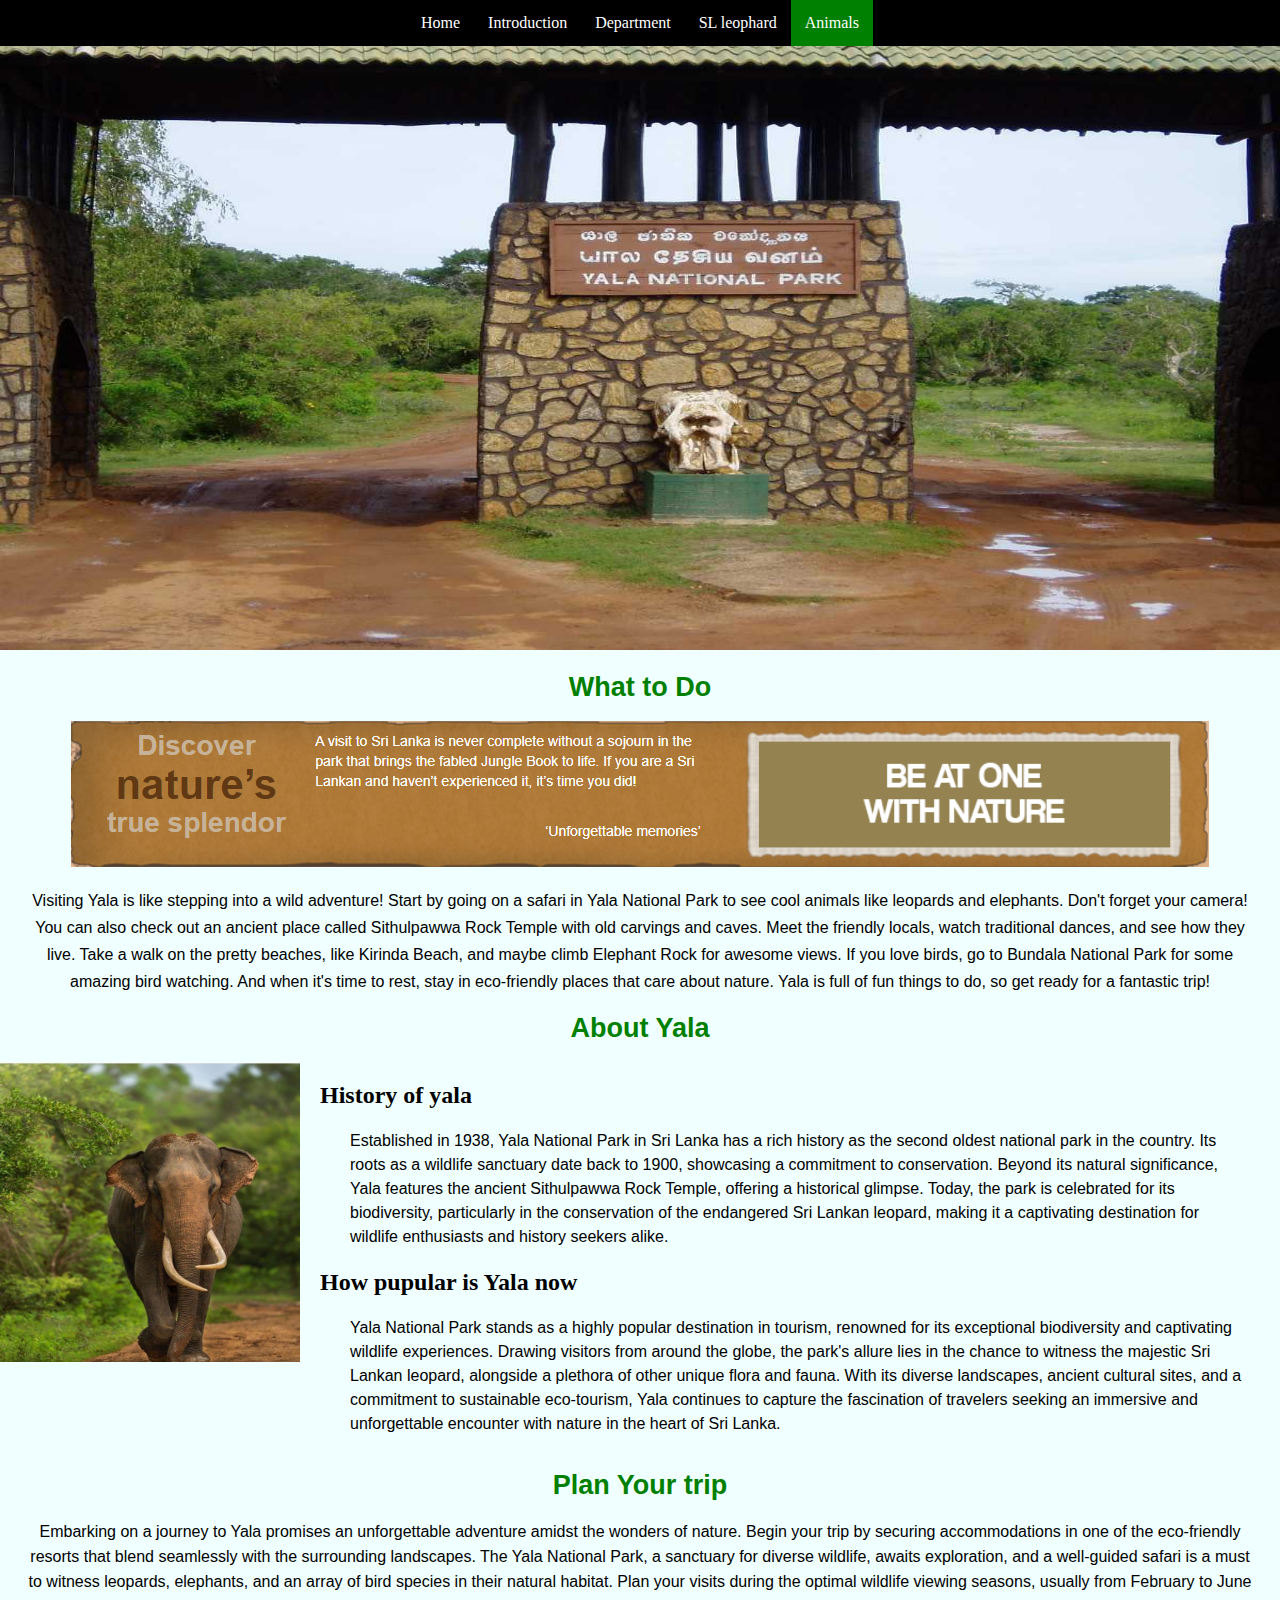
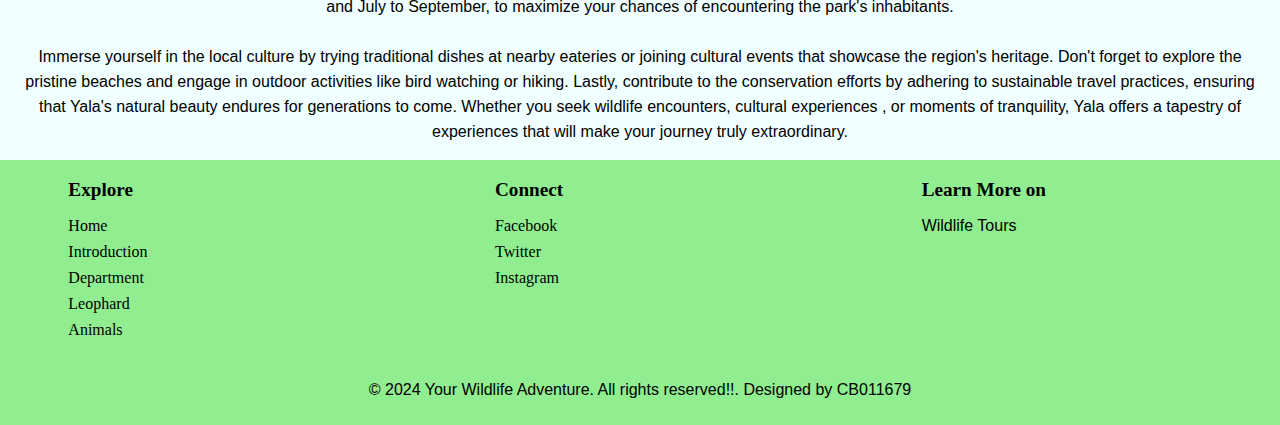
<file: Yala.html>
<!DOCTYPE html>
<html lang="en">
<head>
    <link rel="apple-touch-icon" sizes="180x180" href="./apple-touch-icon.png">
    <link rel="icon" type="image/png" sizes="32x32" href="./favicon-32x32.png">
    <link rel="icon" type="image/png" sizes="16x16" href="./favicon-16x16.png">
    <link rel="manifest" href="/site.webmanifest">
    <link rel="mask-icon" href="/safari-pinned-tab.svg" color="#5bbad5">
    <meta name="msapplication-TileColor" content="#da532c">
    <meta name="theme-color" content="#ffffff">
    <meta charset="UTF-8">
    <meta name="viewport" content="width=device-width, initial-scale=1.0">
    <title>Sri lanka wildlife</title>
    <link rel="stylesheet" href="Yala.css">
</head>
<body>
    <header>
            <nav class="navbar">
                <a href="index.html" >Home</a>
                <a href="introduction.html">Introduction</a>
                <a href="dwc.html">Department</a>
                <a href="leophanrd.html">SL leophard</a>
                <a href="animals.html" class="active">Animals </a>
            </nav>
    </header>
    <div class="main_img">
        <img src="Entrance_Sign_-_Yala_NP_20190705073422.jpg" alt="Image of Yala">
    </div>
    <h1>What to Do</h1>
    <div class="Section_01">
        <img src="Yala page header.png" alt="Tougt about Nature">
        <p>Visiting Yala is like stepping into a wild adventure! Start by going on a safari in Yala National 
            Park to see cool animals like leopards and elephants. Don't forget your camera! You can also check 
            out an ancient place called Sithulpawwa Rock Temple with old carvings and caves. Meet the friendly 
            locals, watch traditional dances, and see how they live. Take a walk on the pretty beaches, like 
            Kirinda Beach, and maybe climb Elephant Rock for awesome views. If you love birds, go to Bundala 
            National Park for some amazing bird watching. And when it's time to rest, stay in eco-friendly 
            places that care about nature. Yala is full of fun things to do, so get ready for a fantastic trip!
        </p>
    </div>
    <h1>About Yala</h1>
    <div class="flex_container">
        <div class="item1"><img src="yala elephant.jpg"></div>
        <div class="item2">
            <h2>History of yala</h2>
            <p>Established in 1938, Yala National Park in Sri Lanka has a rich history as the second oldest 
                national park in the country. Its roots as a wildlife sanctuary date back to 1900, showcasing 
                a commitment to conservation. Beyond its natural significance, Yala features the ancient 
                Sithulpawwa Rock Temple, offering a historical glimpse. Today, the park is celebrated for 
                its biodiversity, particularly in the conservation of the endangered Sri Lankan leopard, 
                making it a captivating destination for wildlife enthusiasts and history seekers alike.
            </p>  
            <h2>How pupular is Yala now</h2>
            <p>
                Yala National Park stands as a highly popular destination in tourism, renowned for its 
                exceptional biodiversity and captivating wildlife experiences. Drawing visitors from around 
                the globe, the park's allure lies in the chance to witness the majestic Sri Lankan leopard, 
                alongside a plethora of other unique flora and fauna. With its diverse landscapes, ancient 
                cultural sites, and a commitment to sustainable eco-tourism, Yala continues to capture the 
                fascination of travelers seeking an immersive and unforgettable encounter with nature in the 
                heart of Sri Lanka.
            </p>
        </div>
    </div>
    <h1>Plan Your trip</h1>
    <div class="Section_03">
        <P>
            Embarking on a journey to Yala promises an unforgettable adventure amidst the wonders of nature. 
            Begin your trip by securing accommodations in one of the eco-friendly resorts that blend 
            seamlessly with the surrounding landscapes. The Yala National Park, a sanctuary for diverse 
            wildlife, awaits exploration, and a well-guided safari is a must to witness leopards, elephants, 
            and an array of bird species in their natural habitat. Plan your visits during the optimal 
            wildlife viewing seasons, usually from February to June and July to September, to maximize your 
            chances of encountering the park's inhabitants.
            <br>
            <br>
            Immerse yourself in the local culture by trying traditional dishes at nearby eateries or joining 
            cultural events that showcase the region's heritage. Don't forget to explore the pristine beaches 
            and engage in outdoor activities like bird watching or hiking. Lastly, contribute to the 
            conservation efforts by adhering to sustainable travel practices, ensuring that Yala's natural 
            beauty endures for generations to come. Whether you seek wildlife encounters, cultural experiences
            , or moments of tranquility, Yala offers a tapestry of experiences that will make your journey 
            truly extraordinary.
        </P>
    </div>

<footer>
    <div class="footer-container">
    <div class="footer-section">
        <h3>Explore</h3>
        <ul>
            <li><a href="index.html">Home</a></li>
            <li><a href="introduction.html">Introduction</a></li>
            <li><a href="dwc.html">Department </a></li>
            <li><a href="leophanrd,html">Leophard</a></li>
            <li><a href="animals.html">Animals</a></li>
        </ul>
    </div>
    <div class="footer-section">
        <h3>Connect</h3>
        <ul>
            <li><a href="https://www.instagram.com/dinid_u_?igsh=MXAyZTRmcWp3emFibA%3D%3D&utm_source=qr ">Facebook</a></li>
            <li><a href="https://www.instagram.com/dinid_u_?igsh=MXAyZTRmcWp3emFibA%3D%3D&utm_source=qr ">Twitter</a></li>
            <li><a href="https://www.instagram.com/dinid_u_?igsh=MXAyZTRmcWp3emFibA%3D%3D&utm_source=qr ">Instagram</a></li>
        </ul>
    </div>
    <div class="footer-section">
        <h3>Learn More on</h3>
        <p><a href="https://www.wildlifetourssrilanka.com/wildlife/wildlife-in-sri-lanka.html">Wildlife Tours</a></p>
        </div>
    <div class="footer-bottom">
        <p>&copy; 2024 Your Wildlife Adventure. All rights reserved!!.  Designed by CB011679</p>
    </div>
</div>
</footer>
</file>
<file: home.css>
/*Imported font styles*/
@import url('https://fonts.googleapis.com/css2?family=Poppins:ital@1&display=swap');  /*for headers*/
@import url('https://fonts.googleapis.com/css2?family=Noto+Sans&display=swap'); /*for p*/
@import url('https://fonts.googleapis.com/css2?family=Exo+2:ital,wght@1,500&display=swap');

*{
    margin:0; 
    padding:0;
    box-sizing:border-box;
}

body{
    background-color:azure;
    margin: 0;
}
body p  {
    font-family: 'Noto Sans', sans-serif;;
}
body h1 , body h2{
    font-family: 'Poppins', sans-serif;
    color: green;
    font-size: 27px;
}
header {
    background-color: #333;
    color: #fff;
    text-align: center;
}
/*nav bar css part*/
.navbar {
    background-color:black;
    overflow: hidden;
    text-align: center;
    display: flex;
    justify-content: center;
    position:fixed; 
    width: 100%;
    z-index: 99;
}
.navbar a {
    display: block;
    color: white;
    text-align: center;
    padding: 14px ;
    text-decoration: none;
}

.navbar a:hover , .navbar a:active {
    background-color:lightgreen;
    color: black;
}
.active{
    background-color: green;
}
/*Home page css part*/
.home{
    padding-left: 20px;
    padding-right: 20px;
}
.image-container {
    position: relative;
 }
.image-container img {
    width: 100%;
    height: auto;
}
#main_image{
    position:absolute;
}
.text-container {       /*Text on the picture*/
    padding-left: 20px;
    padding-right: 20px;
    position: absolute;
    top: 50%;
    left: 35%;                  
    transform: translate(-50%, -50%);
    font-family: 'Exo 2', sans-serif;
    font-size: 100px;
    color:white;
    text-align: left;
}
.intro{                 /*Introduction*/
    text-align: center;
    padding: 60px;
    padding-bottom: 30px;
}
.intro p{       /*Introduction Paragraph*/
    padding-top: 30px;
    padding-left: 250px;
    padding-right: 250px;
    font-family: 'Noto Sans', sans-serif;
    line-height: 25px;
}
.home{
    text-align: center;
}
.flex-container {
    display: flex;
}
.flex-item {
    flex: 1;
    border: 1px solid #333;
    padding: 0px;
    margin: 10px;
    text-align: center;
    box-shadow: inset;
}
.flex-item:hover{
    cursor: pointer;
    transform: scale(1.02);
    transition: all 0.4s ease;
}

.yala_button , .udawalawa_button , .mirissa_button{
    display: inline-block;
    padding: 10px 20px;
    background-color: olivedrab;
    color: white;
    text-decoration: none;
    border-radius: 50px;
    cursor: pointer;
    transition: background-color 1s , color 1s;
}
.yala_button:hover, .udawalawa_button:hover , .mirissa_button:hover{
    background-color:green;
}
.yala_button:active , .udawalawa_button:active, .mirissa_button:active{
    opacity: 0.8;
}
#button{
    margin: 30px;
}

/*Introduction page css part*/
#MainHead {
    text-align: center;
    padding-top: 50px;
}
.sinharaja h2 , .horton h2 , .minneriya h2{
    padding: 15px;
    padding-left: 50px;
}
.sinharaja_flex , .horton_flex , .minneriya_flex{
    display: flex;
    background-color:rgb(19, 94, 19);
}
.sinharaja_flex img , .horton_flex img , .minneriya_flex img{
    text-align: center;
    height: 250px;
    width: 250px;
}
.sinharaja_flex:hover , .horton_flex:hover, .minneriya_flex:hover{
    background-color:rgb(25, 53, 25);
    color: white;
    cursor: pointer;
    transform: scale(1.03);
    transition: all 1s ease;
}
.sinharaja p , .horton p ,.minneriya p {
    margin: auto;
    padding-left: 20px;
    padding-right: 20px;
    text-align: center;
}
.map{
    display: flex;
}
.map-container{
    padding-right: 10px;
}

#image_n{
    height: 300px;
    width: 300px;
}
.tableheader{
    padding:25px;
}
table {
    width: 100%;
    border: 3px solid black;
    text-align: center;
    box-shadow: 2px 2px 2px black;
}
.table{
    padding-left: 40px;
    padding-right: 40px;
}
.table tr{
    text-align: center;
}
th, td {
    border: 2px solid black;
    padding: 8px;
    text-align: center;
}
#image_n {
    width: 85px;
    height: 85px;
}
/*Dwc page css part*/
.beyond img{
    padding-top: 50px;
}

.introduction h2 , .gallery h2 {
    margin: 30px;
}
.introduction p {
    padding-left: 90px;
    padding-right: 90px;
    line-height: 30px;
}
.dwc_body{
    text-align: center;
}
.depcontainer {
    display: flex;
    align-items: center;
    padding-left: 70px;
    padding-right:70px;
    flex-wrap: wrap;
    align-content: flex-start;
    column-gap: 10px;
    row-gap: 22px;
    justify-content: center;
}

.depcontainer img {
    height: 270px;
    width: 270px;
    border-radius: 25px;
}

.devbox {
    width: 300px;
    height: 300px;
    font-size: 30px;
    text-align: center;
    color: rgb(9, 65, 9);
    font-family: 'Noto Sans', sans-serif;
}
.devbox  :hover{
    transform: scale(1.03);
    transition-duration: 1s;
}
/*Leophard Css part*/
.LeophardCover{/*Main image*/
    width: 100%;
    height: 350px;
    padding-top: 46px;
}
.LeophardFound h2 {         /*Main 2 Subtopica*/
    text-align: center;
    margin: 30px;
}
.LeophardFound p   {        /*All paragrphs*/
    text-align: center;
    padding-left: 80px;
    padding-right: 80px;
}
.LeophardFound h3 {
    color: green;       /*Subheadings Under 2 topics*/
    text-align: center;
    margin: 20px;
    font-family: 'Poppins', sans-serif;
}
.LeophardFlex {
    display: flex;
    padding-left: 30px;
    padding-right: 30px;
}
.LeophardFlex img {
    width: 300px;
    height: 300px;
    border-radius: 15%;
    padding:0px;
    margin-left: 30px;
}
.LeophardFlex p {
    padding-top: 80px;
    text-align: center;
}
#conservation_button , #YalaAndWilpaththu_button{
    background-color: green;
    padding: 10px 20px;
    color: white;
    display:inline-flex;
    margin: 20px;
    align-items: center;
}
.buttons{
    text-align: center;
}

/*Animals page css part*/
.animals_header{
    text-align: center;
    padding-top: 50px;
}
.animals_description{
    text-align: center;
    padding:20px;
}

.card{
    height: 375px;
    width:300px ;
    border-radius: 20px;
    overflow: hidden;
    border: 5px solid lightgreen;
    position: relative;
    margin: 5px;
}
.card:hover{
    transform: scale(0.85);
}
.card-img{
    height: 100%;
    width: 100%;
    object-fit: cover;
    border-radius: 15px;

}
#contaainer{
    display: flex;
    justify-content: center;
    align-items: center;
}
.YalaAndWilpaththu {
    text-align: center;
}

/*footer css part*/
/* Reset some default styles */
body, h1, h2, h3, p, ul {
    margin: 0;
    padding: 0;
  }
  
  /* Footer styles */
  footer {
    background-color: lightgreen;
    padding: 20px 0;
  }
  
  .footer-container {
    display: flex;
    justify-content: space-around;
    flex-wrap: wrap;
  }
  
  .footer-section {
    width: 25%;
    padding: 0 15px;
    box-sizing: border-box;
  }

  
  h3 {
    font-size: 20px;
    margin-bottom: 10px;

  }
  
  ul {
    list-style-type: none;
    padding: 0;
  }
  
  ul li {
    margin-bottom: 5px;
  }
  
  a {
    text-decoration: none;
    color: black;
  }
  
 
  .footer-bottom {
    padding: 10px 0;
    text-align: center;
    }
 
  
/*Display responsive*/
/*IN home page*/
@media screen and (max-width: 500px) {
    .navbar {
        position:relative;
        flex-direction: column;
        align-items: center; 
        justify-content: center;
     /*Navigation bar changes to column*/
    }
    .navbar a {
        margin: 2px 0;
        padding-top: 0;
    }
}    
@media screen and (max-width:1040px ) {
   .text-container h3{
        font-size: 73px;        /*Text on the image get small*/
    }
}
@media screen and (max-width:800px ) {
    .text-container h3 {
        font-size: 50px;        /*Text on the image get small*/
    }
}
@media screen and (max-width:560px ) {
    .text-container h3 {
        font-size: 20px;        /*Text on the image get small*/
    }
}
@media screen and (max-width: 700px) {
    .intro {
        padding: 20px; 
    }                           /*introduction responsive*/
    .intro h1 {
        font-size: 20px; 
        text-align: center;
    }
    .intro p {
        font-size: 14px; 
        text-align: center;
        padding: 10px;
    }
}
@media screen and (max-width: 970px) {
    .flex-item{
        padding-bottom: 80px;           /*Add Padding to flex box */
    }}
@media screen and (max-width: 770px) {
    .flex-container {
        flex-direction: column;     /*Change flexbox direction to column*/
    }
    .flex-item{
        padding-bottom: 20px;    /*Add more padding to flexbox in column dirention*/
    }
}
/*In introduction page*/
@media screen and (max-width:790px){
    .sinharaja_flex , .minneriya_flex , .horton_flex{
       flex-direction: column;
       color: black;
       background-color: azure;
    }
    .sinharaja_flex:hover , .minneriya_flex:hover , .horton_flex:hover{
        color: white;
        font-weight: bold;
    }
    .sinharaja_flex p , .horton_flex p , .minneriya_flex p{
        padding-top: 15px ;
        padding-bottom: 10px;
    }
    .sinharaja_flex img , .minneriya_flex img , .horton_flex img{
        text-align: center;
        width: 100%;
        height: 250px;
    }
    .table{
        padding-left: 0px;
        padding-right: 0px;
    }
}
/*IN DWC page*/
@media screen and (max-width:690px) {
    .beyond img{
        width: 500px;
    }
    .introduction p{
        padding-left: 70px;
        padding-right: 70px;
    }
}
@media screen and (max-width:500px) {
    .beyond img{
        width: 350px;
    }
    .introduction p{
        padding-left: 40px;
        padding-right: 40px;
    }
}
@media screen and (max-width:360px) {
    .beyond img{
        width: 200px;
    }
    .introduction p{
        padding-left: 19px;
        padding-right: 19px;
    }
}
/*In LEophard Page*/
@media screen and (max-width:675px){
    .LeophardFlex {
        flex-direction: column; 
        align-items: center;  
     }
    .LeophardFlex p {
        padding-top: 20px;
        padding-left: 10px;
        padding-right: 10px;
    }
    .LeophardFlex img {
        padding-left: 0;
        align-items: center;
    }
    .LeophardFlex img{
        margin-left: 0px;
    }
    .LeophardCover{
        padding-top: 0px;
        height: 200px;
    }
    .LeophardFound p {
        padding-left: 20px;
        padding-right: 20px;
    }
}
@media screen and (max-width:110px){
    .LeophardFoundFlex p {
        padding-top: 0px;
    }
}
@media screen and (max-width:800px) {
    #contaainer{
        flex-direction: column;
    }
}
/*Footer responsive*/
@media (max-width: 500px) {
    .footer-section {
      max-width: 100%;
    }
}
</file>
<file: Wilpaththuwa.css>
/*Imported font styles*/
@import url('https://fonts.googleapis.com/css2?family=Poppins:ital@1&display=swap');  /*for headers*/
@import url('https://fonts.googleapis.com/css2?family=Noto+Sans&display=swap'); /*for p*/
@import url('https://fonts.googleapis.com/css2?family=Exo+2:ital,wght@1,500&display=swap');

@keyframes fadein{
    from{
        opacity: 0;
    }
    to{
        opacity: 1;
    }
}

body{
    background-color:azure;
    margin: 0;
}
body p  {
    font-family: 'Noto Sans', sans-serif;;
}
body h1 {
    font-family: 'Poppins', sans-serif;
    color: green;
    font-size: 27px;
    text-align: center;
}
/*nav bar css part*/

.navbar {
    background-color:black;
    overflow: hidden;
    text-align: center;
    display: flex;
    justify-content: center;
    position:fixed; 
    width: 100%;
    z-index: 99;
}
.navbar a {
    display: block;
    color: white;
    text-align: center;
    padding: 14px ;
    text-decoration: none;
}

.navbar a:hover , .navbar a:active {
    background-color:lightgreen;
    color: black;
}
.active{
    background-color: green;
}
.main_img img{
    width: 100%;
    height: 600px;
}
.Section_01 p {
    padding-left: 180px;
    padding-right: 180px;
    line-height: 25px;
    text-align: center;
}
.flex_container{
    display: flex;
}
.flex_container p {
    padding: 60px;
    text-align: center;
}
.flex_container img{
    height: 330px;
    width: 330px;
    animation: fadein 15s;
    padding: 30px;
}
.Section_03{
    text-align: center;
    padding-left: 180px;
    padding-right: 180px;
    line-height: 27px;
}
 /* Footer styles */
 footer {
    background-color: lightgreen;
  }
  
  .footer-container {
    display: flex;
    justify-content: space-around;
    flex-wrap: wrap;
  }
  
  .footer-section {
    width: 25%;
    padding: 0 15px;
    box-sizing: border-box;
  }

  
  h3 {
    font-size: 1.2em;
    margin-bottom: 10px;

  }
  
  ul {
    list-style-type: none;
    padding: 0;
  }
  
  ul li {
    margin-bottom: 8px;
  }
  
  a {
    text-decoration: none;
    color: black;
  }
  
 
  .footer-bottom {
    padding: 10px 0;
    text-align: center;
    }
@media screen and (max-width: 500px) {
    .navbar {
        position:relative;
        flex-direction: column;
        align-items: center; 
    /*Navigation bar changes to column*/
    }
    .navbar a {
        margin: 2px 0;
        padding-top: 0;
    }
} 
@media screen and (max-width: 700px){
    .Section_01 p {
        padding-left: 50px;
        padding-right: 50px;
 }
}
@media  screen and (max-width:950px){
    .flex_container{
        flex-direction: column;
        text-align: center;
    }
    .flex_container p{
        padding-left: 30px;
        padding-right: 30px;
        padding-top: 2px;
        padding-bottom: 2px;
    }
}
@media  screen and (max-width:900px){
    .Section_03{
        text-align: center;
        padding-left: 85px;
        padding-right: 85px;
        line-height: 27px;
}
}
@media  screen and (max-width:400px){
    .footer-container{
        flex-direction: column;
        align-items: center;
    }
}
</file>
<file: Yala.css>
@keyframes rotate {
    from {
      transform: scale(0.25);
    }
    to {
      transform: scale(0.8)
    }
  }
/*Imported font styles*/
@import url('https://fonts.googleapis.com/css2?family=Poppins:ital@1&display=swap');  /*for headers*/
@import url('https://fonts.googleapis.com/css2?family=Noto+Sans&display=swap'); /*for p*/
@import url('https://fonts.googleapis.com/css2?family=Exo+2:ital,wght@1,500&display=swap');


body{
    background-color:azure;
    margin: 0;
}
body p  {
    font-family: 'Noto Sans', sans-serif;;
}
body h1 {
    font-family: 'Poppins', sans-serif;
    color: green;
    font-size: 27px;
}
/*nav bar css part*/
.navbar {
    background-color:black;
    overflow: hidden;
    text-align: center;
    display: flex;
    justify-content: center;
    position:fixed; 
    width: 100%;
    z-index: 99;
}
.navbar a {
    display: block;
    color: white;
    text-align: center;
    padding: 14px ;
    text-decoration: none;
}

.navbar a:hover , .navbar a:active {
    background-color:lightgreen;
    color: black;
}
.active{
    background-color: green;
}

.main_img img{
    width: 100%;
    height: 650px;
}
h1{
    color: green;
    text-align: center;
    font-family: 'Courier New', Courier, monospace;
}
.Section_01 {
    text-align: center;
}
.Section_01 p {
    padding-left: 100px;
    padding-right: 100px;
    line-height: 27px;
}

.flex_container{
    display: flex;
}
.item1 img{
    height: 300px;
    width: 300px;
    animation: rotate 10s linear infinite;
}
.item2{
    padding-left: 20px;
}
.item2 p{
    line-height: 24px;
}
.Section_03{
    padding-left:120px ;
    padding-right:120px ;
    text-align: center;
    line-height: 25px;
}
 /* Footer styles */
 footer {
    background-color: lightgreen;
  }
  
  .footer-container {
    display: flex;
    justify-content: space-around;
    flex-wrap: wrap;
  }
  
  .footer-section {
    width: 25%;
    padding: 0 15px;
    box-sizing: border-box;
  }

  
  h3 {
    font-size: 1.2em;
    margin-bottom: 10px;

  }
  
  ul {
    list-style-type: none;
    padding: 0;
  }
  
  ul li {
    margin-bottom: 8px;
  }
  
  a {
    text-decoration: none;
    color: black;
  }
  
 
  .footer-bottom {
    padding: 10px 0;
    text-align: center;
    }
 
 @media screen and (max-width: 500px) {
    .navbar {
        position:relative;
        flex-direction:column;
        align-items: center; 
         /*Navigation bar changes to column*/
    }
    .navbar a {
     margin: 2px 0;
     padding-top: 0;
        }
    } 
    .Section_01 p{
        padding-left: 25px;
        padding-right: 25px;
    } 
    .item2 p{
        padding-left: 30px;
        padding-right: 30px;
    }
    .Section_03{
        padding-left:25px ;
        padding-right:25px ;
    }
@media  screen and (max-width:1000px){
    .Section_01 img{
        width: 600px;
    }
}

@media  screen and (max-width:645px){
    .item1{
        padding-top: 0px;
    }
    .Section_01 img{
        width: 370px;
    }
}
@media  screen and (max-width:745px){
    .flex_container{
        flex-direction: column;
        text-align: center;
    }
    .item2 p{
        padding-left: 50px;
        padding-right: 50px;
    }

}
</file>
